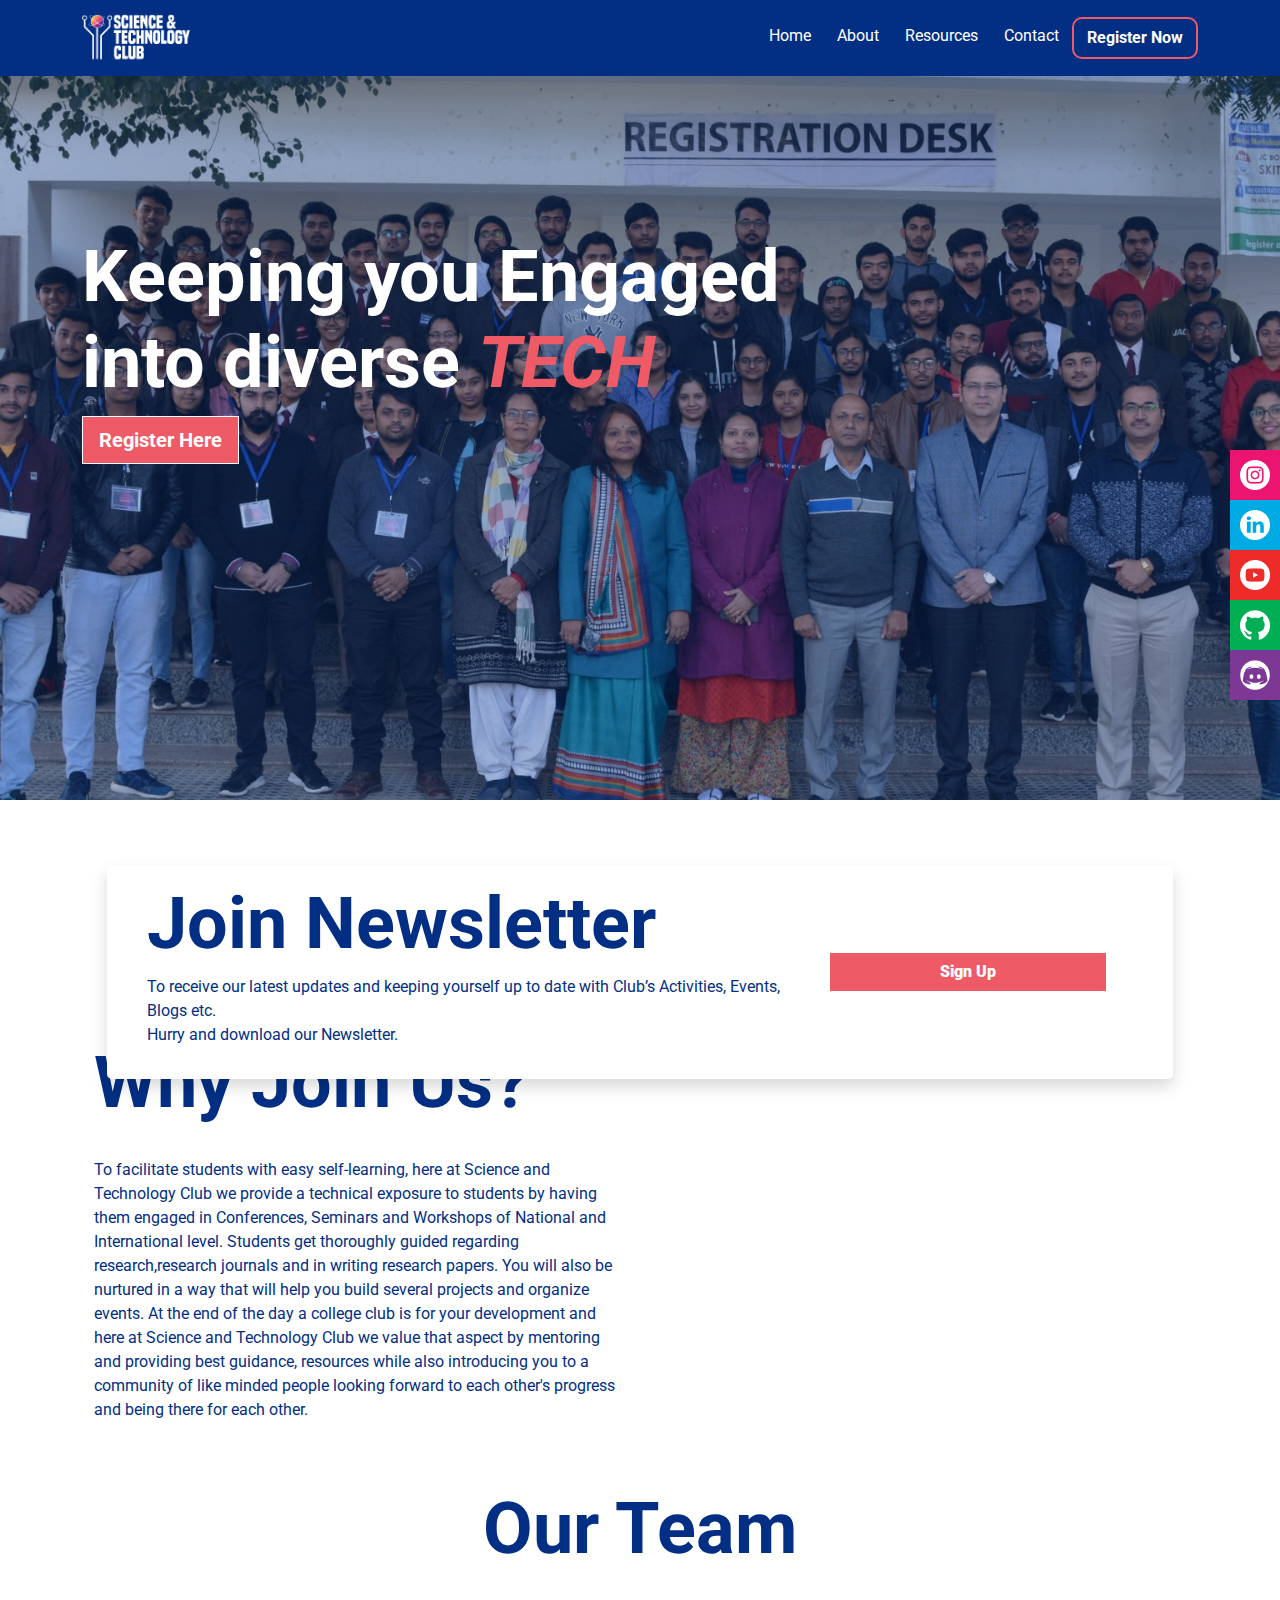
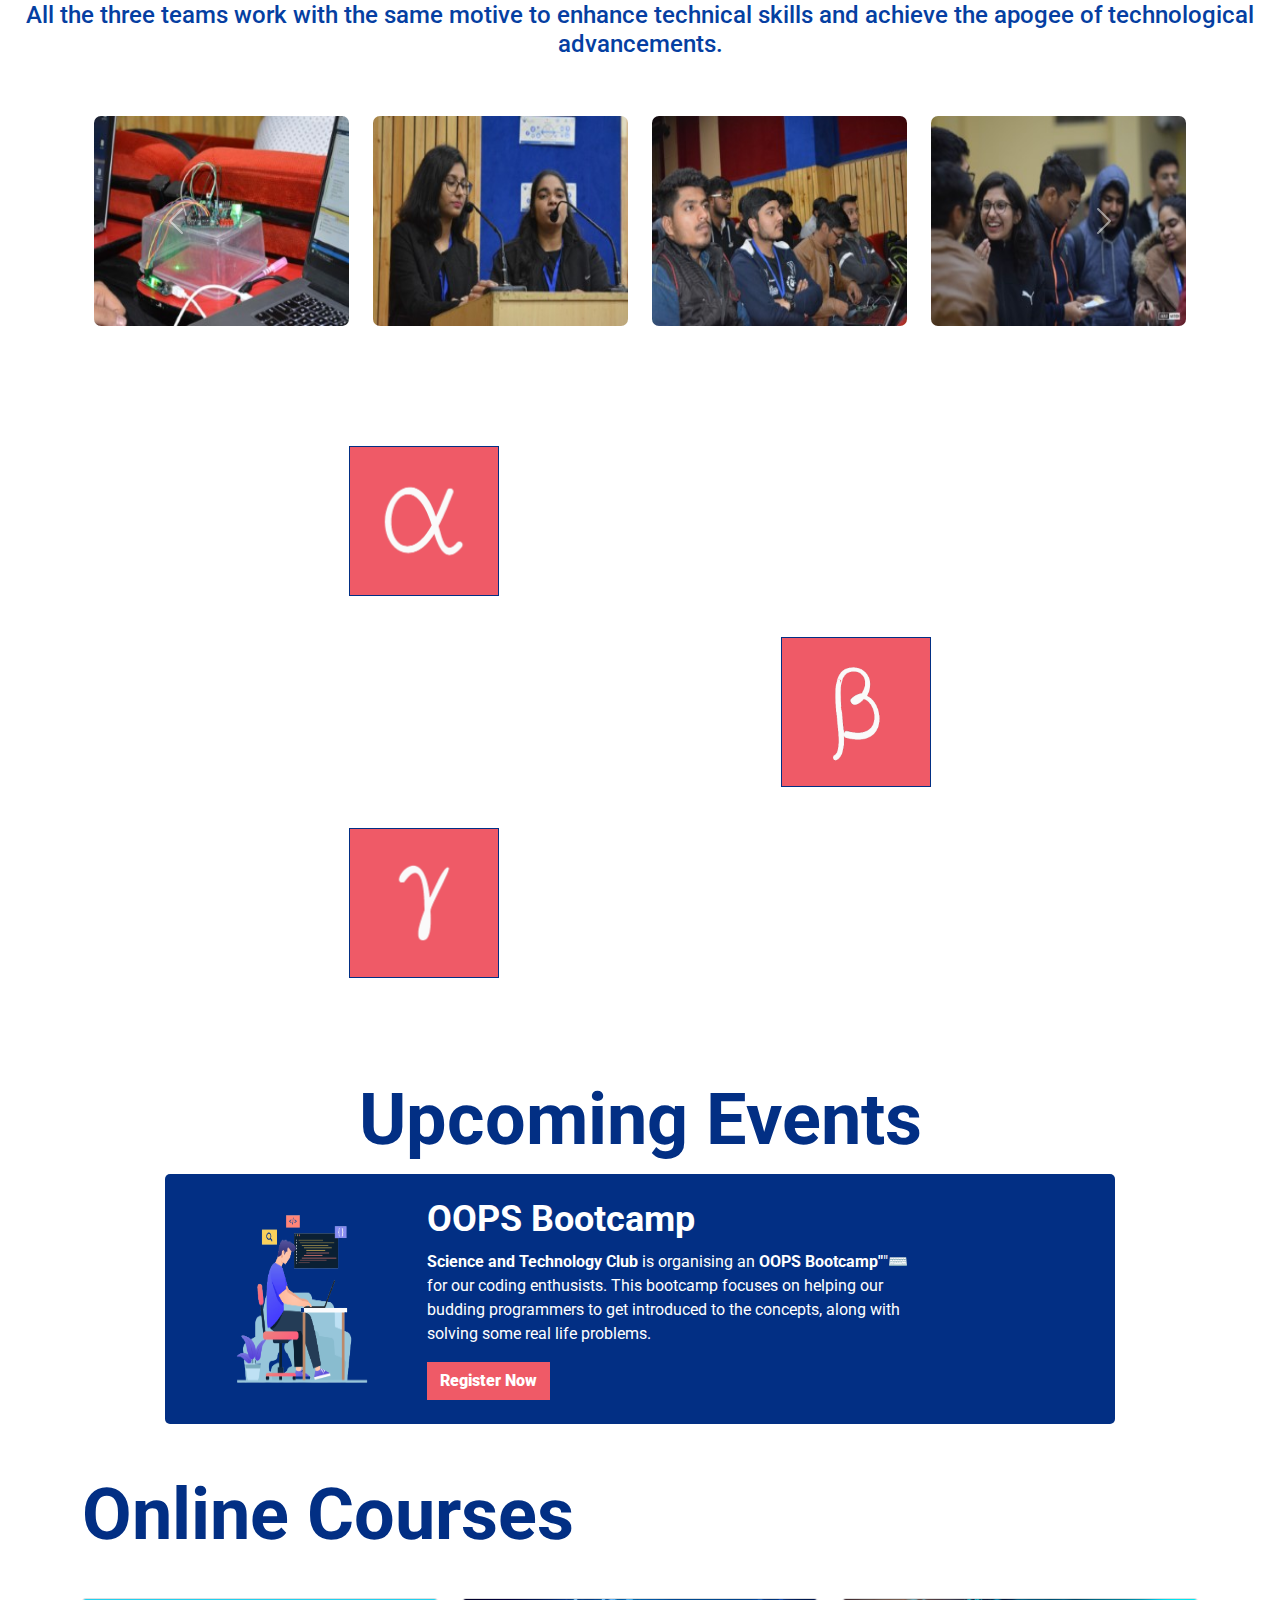
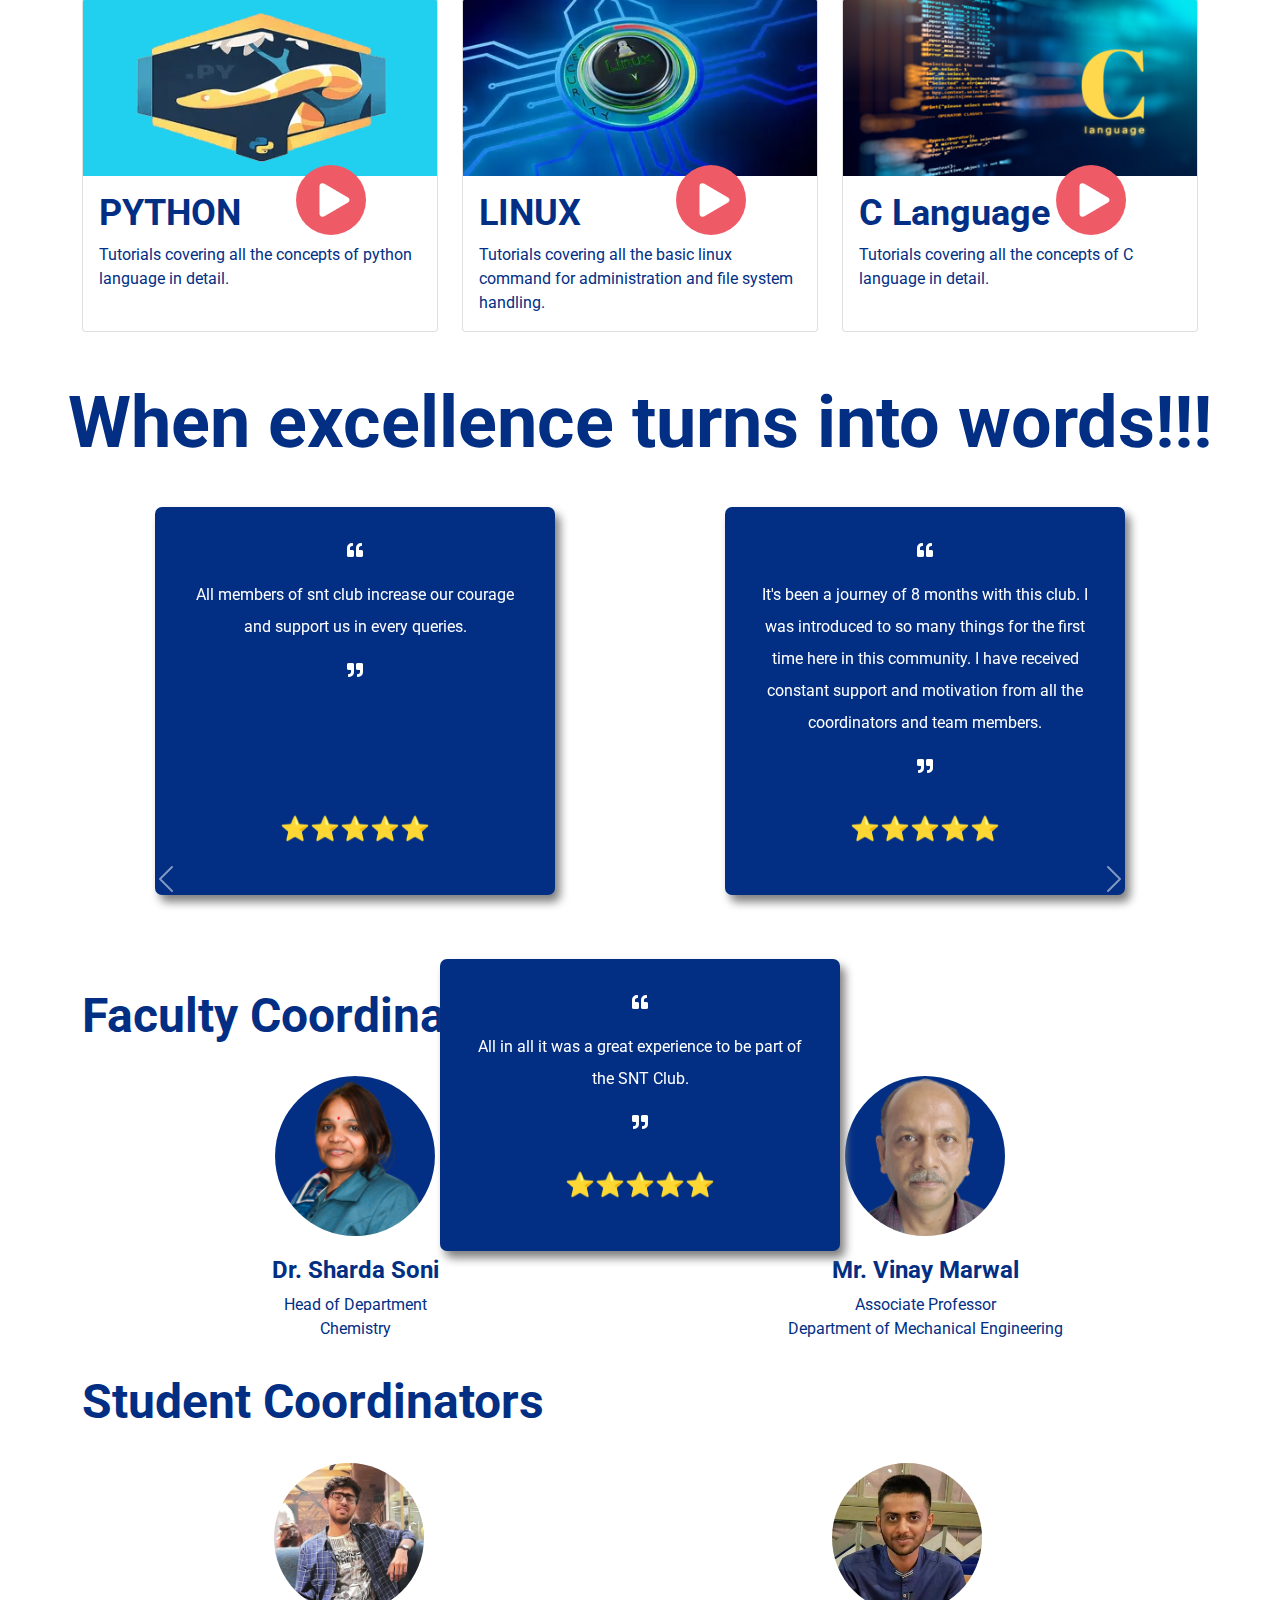
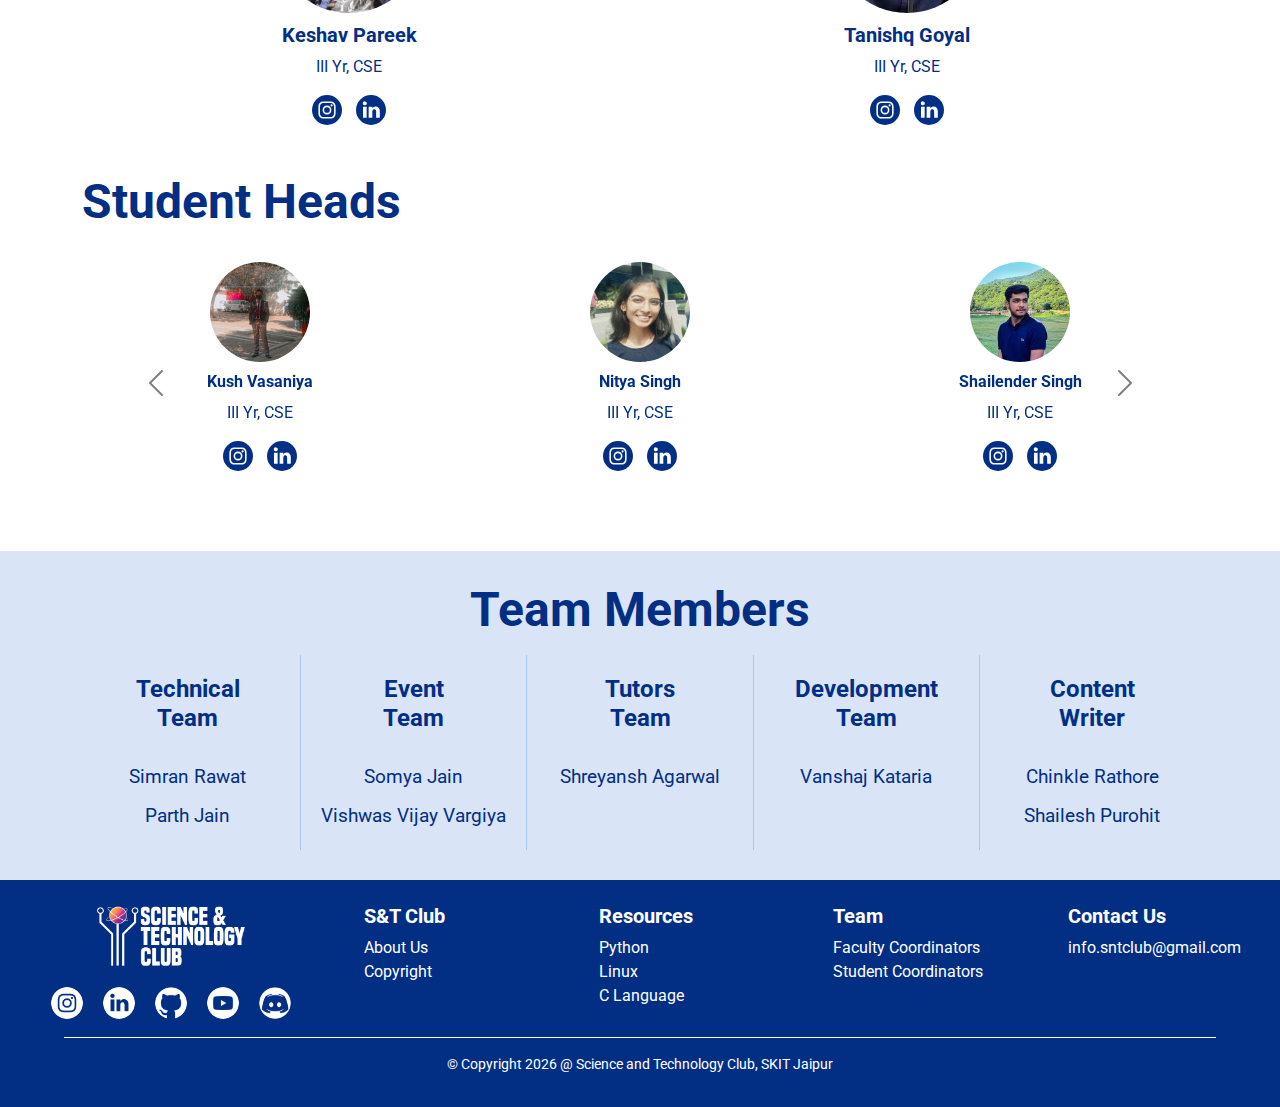
<file: index.html>
<!DOCTYPE html>
<html lang="en">

<head>
  <meta charset="UTF-8" />
  <meta http-equiv="X-UA-Compatible" content="IE=edge" />
  <meta name="viewport" content="width=device-width, initial-scale=1.0" />

  <!-- Meta tags -->
  <!-- Primary Meta Tags -->
  <meta name="title" content="Science And Technology Club">
  <meta name="description"
    content="To facilitate students with easy self-learning, here at Science and Technology Club we provide a technical exposure to students by having them engaged in Conferences, Seminars and Workshops of National and International level. Students get thoroughly guided regarding research,research journals and in writing research papers.">

  <!-- Open Graph / Facebook -->
  <meta property="og:type" content="website">
  <meta property="og:url" content="https://snt-club.github.io/">
  <meta property="og:title" content="Science And Technology Club">
  <meta property="og:description"
    content="To facilitate students with easy self-learning, here at Science and Technology Club we provide a technical exposure to students by having them engaged in Conferences, Seminars and Workshops of National and International level. Students get thoroughly guided regarding research,research journals and in writing research papers.">
  <meta property="og:image" content="img/webPrev.jpg">

  <!-- Twitter -->
  <meta property="twitter:card" content="summary_large_image">
  <meta property="twitter:url" content="https://snt-club.github.io/">
  <meta property="twitter:title" content="Science And Technology Club">
  <meta property="twitter:description"
    content="To facilitate students with easy self-learning, here at Science and Technology Club we provide a technical exposure to students by having them engaged in Conferences, Seminars and Workshops of National and International level. Students get thoroughly guided regarding research,research journals and in writing research papers.">
  <meta property="twitter:image" content="img/webPrev.jpg">
  <link rel="preconnect" href="https://fonts.gstatic.com" />
  <link href="https://fonts.googleapis.com/css2?family=Roboto:ital,wght@0,300;0,700;0,900;1,400&display=swap"
    rel="stylesheet" />
  <script src="https://cdnjs.cloudflare.com/ajax/libs/gsap/3.6.1/gsap.min.js"></script>
  <link rel="stylesheet" href="css/bootstrap.min.css" />
  <link rel="stylesheet" href="css/style.css" />
  <!-- <link rel="stylesheet" href="https://maxcdn.bootstrapcdn.com/bootstrap/4.0.0/css/bootstrap.min.css" integrity="sha384-Gn5384xqQ1aoWXA+058RXPxPg6fy4IWvTNh0E263XmFcJlSAwiGgFAW/dAiS6JXm" crossorigin="anonymous"> -->
  <link href="https://cdnjs.cloudflare.com/ajax/libs/font-awesome/5.10.0/css/all.min.css" rel="stylesheet">

  <link rel="icon" href="./img/snt-icon.png">
  <title>Science and Technology Club</title>
  <script src="https://code.jquery.com/jquery-3.2.1.slim.min.js"
    integrity="sha384-KJ3o2DKtIkvYIK3UENzmM7KCkRr/rE9/Qpg6aAZGJwFDMVNA/GpGFF93hXpG5KkN"
    crossorigin="anonymous"></script>
  <script src="https://cdnjs.cloudflare.com/ajax/libs/popper.js/1.12.9/umd/popper.min.js"
    integrity="sha384-ApNbgh9B+Y1QKtv3Rn7W3mgPxhU9K/ScQsAP7hUibX39j7fakFPskvXusvfa0b4Q"
    crossorigin="anonymous"></script>
  <script src="https://maxcdn.bootstrapcdn.com/bootstrap/4.0.0/js/bootstrap.min.js"
    integrity="sha384-JZR6Spejh4U02d8jOt6vLEHfe/JQGiRRSQQxSfFWpi1MquVdAyjUar5+76PVCmYl"
    crossorigin="anonymous"></script>
</head>

<body>
  <div id="home" class="hero-bg">

    <nav class="navbar navbar-expand-lg navbar-dark">

      <div class="container">
        <a class="navbar-brand" href="#"><img src="./img/logo.png" alt="" class=""></a>
        <button class="navbar-toggler" type="button" data-bs-toggle="collapse" data-bs-target="#navbarNav"
          aria-controls="navbarNav" aria-expanded="false" aria-label="Toggle navigation">
          <span class="navbar-toggler-icon"></span>
        </button>
        <div class="collapse navbar-collapse" id="navbarNav">
          <ul class="navbar-nav ms-auto ">
            <li class="nav-item">
              <a class="nav-link" href="#home">Home</a>
            </li>
            <li class="nav-item">
              <a class="nav-link" href="#join-us">About</a>
            </li>
            <li class="nav-item">
              <a class="nav-link" href="#events-live">Resources</a>
            </li>
            <li class="nav-item">
              <a class="nav-link" href="#contact-us">Contact</a>
            </li>
            <li class="nav-item" id="ogt">
              <a class="nav-link" href="#events-live" class="ongoing"><strong>Register Now</strong></a>
            </li>
          </ul>
        </div>
      </div>
    </nav>
    <div class="hero container  d-flex flex-column justify-content-center align-items-start">
      <h1>
        <!-- Keeping you Engaged<br />
        into diverse <em>TECH</em> -->
        <div id="check">
          Keeping you Engaged<br />
          into diverse
          <em id="typewriter"> </em>
        </div>
      </h1>
      <a href="/club-reg.html"><button class="btn btn-lg btn-red-outline form-button-hero">Register
          Here</button>
      </a>
      <!-- https://forms.gle/T7ZCF3Sd6T3vfm9i7 -->
    </div>
    <div class="row news-parent m-0">
      <div class="col-10 offset-1">
        <div class="news-letter  row align-items-center shadow">
          <div class="col-12 col-sm-8 p-3">
            <h1 class="ps-4">Join Newsletter</h1>
            <p class="web-newsletter ps-4">
              To receive our latest updates and keeping yourself up to date
              with Club’s Activities, Events, Blogs etc. <br>Hurry and download our Newsletter.
            </p>
            <p class="mobile-newsletter ps-4">
              To receive our latest updates<br>Hurry up and download our Newsletter.
            </p>
          </div>
          <div class="col-12 col-sm-4 mb-3 mb-sm-0">
            <a href="https://forms.gle/TQLc9vd8N4aBCPtM6" target="_blank"><button
                class="btn col-10 btn-red form-button">Sign Up</button></a>
          </div>
        </div>
      </div>
    </div>
  </div>

  <section id="join-us">
    <div class="container mt-5">
      <div class="why-us row mt-5 ">
        <h1>Why Join Us?</h1>
        <div class="des col-sm-6 mt-4 ">
          <p>
            To facilitate students with easy self-learning, here at Science and
            Technology Club we provide a technical exposure to students by
            having them engaged in Conferences, Seminars and Workshops of
            National and International level. Students get thoroughly guided
            regarding research,research journals and in writing research papers.
            You will also be nurtured in a way that will help you build several
            projects and organize events. At the end of the day a college club
            is for your development and here at Science and Technology Club we
            value that aspect by mentoring and providing best guidance,
            resources while also introducing you to a community of like minded
            people looking forward to each other's progress and being there for
            each other.
          </p>
        </div>
        <div class=" video-content col-sm-5 mx-auto">
          <iframe src="https://www.youtube.com/embed/GtLxHohHEJ4" width="100%" height="100%" frameborder="0"
            allowfullscreen="true"></iframe>
          <!-- <img src="./img/circleimg.svg" alt="" class="img img-fluid" /> -->
        </div>
      </div>
    </div>

  </section>

  <!----------------- OUR-TEAM----------- -->

  <section id="our-team">
    <div class="row mt-4 m-0">
      <div class="col d-flex justify-content-center">
        <h1>Our Team</h1>
      </div>
    </div>

    <div class="row m-0">
      <div class="col-d-flex justify-content-center">
        <h4 class="statement">All the three teams work with the same motive to enhance technical skills and achieve
          the
          apogee of
          technological advancements.</h4>
      </div>
    </div>

    <div class="web-carousel container">
      <div class="row blog">
        <div class="col-md-12">
          <div id="blog-carousel" class="carousel slide" data-ride="carousel">

            <div class="carousel-inner">

              <div class="carousel-item active" data-bs-interval="2000">
                <div class="row">
                  <div class="col-md-3 blog-img-div">
                    <img src="img/album/pic9.JPG" alt="Image">
                  </div>
                  <div class="col-md-3 blog-img-div">
                    <img src="img/album/pic17.JPG" alt="Image">
                  </div>
                  <div class="col-md-3 blog-img-div">
                    <img src="img/album/pic11.JPG" alt="Image">
                  </div>
                  <div class="col-md-3 blog-img-div">
                    <img src="img/album/pic18.JPG" alt="Image">
                  </div>
                </div>
              </div>

              <div class="carousel-item" data-bs-interval="2000">
                <div class="row">
                  <div class="col-md-3 blog-img-div">
                    <img src="img/album/pic19.JPG" alt="Image">
                  </div>
                  <div class="col-md-3 blog-img-div">
                    <img src="img/album/pic22.JPG" alt="Image">
                  </div>
                  <div class="col-md-3 blog-img-div">
                    <img src="img/album/pic15.JPG" alt="Image">
                  </div>
                  <div class="col-md-3 blog-img-div">
                    <img src="img/album/pic16.JPG" alt="Image">
                  </div>
                </div>
              </div>

              <div class="carousel-item" data-bs-interval="2000">
                <div class="row">
                  <div class="col-md-3 blog-img-div">
                    <img src="img/album/pic13.JPG" alt="Image">
                  </div>
                  <div class="col-md-3 blog-img-div">
                    <img src="img/album/pic21.JPG" alt="Image">
                  </div>
                  <div class="col-md-3 blog-img-div">
                    <img src="img/album/pic14.JPG" alt="Image">
                  </div>
                  <div class="col-md-3 blog-img-div">
                    <img src="img/album/pic23.JPG" alt="Image">
                  </div>
                </div>
              </div>

              <div class="carousel-item" data-bs-interval="2000">
                <div class="row">
                  <div class="col-md-3 blog-img-div">
                    <img src="img/album/pic10.JPG" alt="Image">
                  </div>
                  <div class="col-md-3 blog-img-div">
                    <img src="img/album/pic12.JPG" alt="Image">
                  </div>
                  <div class="col-md-3 blog-img-div">
                    <img src="img/album/pic24.JPG" alt="Image">
                  </div>
                  <div class="col-md-3 blog-img-div">
                    <img src="img/album/pic1.JPG" alt="Image">
                  </div>
                </div>
              </div>

              <button class="carousel-control-prev" type="button" data-bs-target="#blog-carousel">
                <span class="carousel-control-prev-icon" aria-hidden="true"></span>
              </button>
              <button class="carousel-control-next" type="button" data-bs-target="#blog-carousel" data-bs-slide="next">
                <span class="carousel-control-next-icon" aria-hidden="true"></span>
              </button>
            </div>
          </div>
        </div>
      </div>
    </div>

    <div class="mobile-carousel container">
      <div class="row blog">
        <div class="col-md-12">
          <div id="blog-carouselmobile" class="carousel slide" data-ride="carousel" data-interval=2000>

            <div class="carousel-inner">

              <div class="carousel-item active" data-bs-interval="2000">
                <div class="blog-img-div"><img src="img/album/pic9.JPG" alt="Image"></div>
              </div>

              <div class="carousel-item" data-bs-interval="2000">
                <div class="blog-img-div"><img src="img/album/pic17.JPG" alt="Image"></div>
              </div>

              <div class="carousel-item" data-bs-interval="2000">
                <div class="blog-img-div"><img src="img/album/pic22.JPG" alt="Image"></div>
              </div>

              <div class="carousel-item" data-bs-interval="2000">
                <div class="blog-img-div"><img src="img/album/pic13.JPG" alt="Image"></div>
              </div>

              <div class="carousel-item" data-bs-interval="2000">
                <div class="blog-img-div"><img src="img/album/pic21.JPG" alt="Image"></div>
              </div>

              <div class="carousel-item" data-bs-interval="2000">
                <div class="blog-img-div"><img src="img/album/pic16.JPG" alt=""></div>
              </div>

              <div class="carousel-item" data-bs-interval="2000">
                <div class="blog-img-div"><img src="img/album/pic19.JPG" alt="Image"></div>
              </div>

              <div class="carousel-item" data-bs-interval="2000">
                <div class="blog-img-div"><img src="img/album/pic18.JPG" alt="Image"></div>
              </div>

              <!-- <div class="carousel-item" data-bs-interval="2000">
                <div class="blog-img-div"> <img src="img/album/pic15.JPG" alt="Image"></div>
              </div>

              <div class="carousel-item" data-bs-interval="2000">
                <div class="blog-img-div"> <img src="img/album/pic18.jpg" alt="Image"></div>
              </div>

              <div class="carousel-item" data-bs-interval="2000">
                <div class="blog-img-div"><img src="img/album/pic11.JPG" alt=""></div>
              </div> -->
              <button class="carousel-control-prev" type="button" data-bs-target="#blog-carouselmobile">
                <span class="carousel-control-prev-icon" aria-hidden="true"></span>
              </button>
              <button class="carousel-control-next" type="button" data-bs-target="#blog-carouselmobile"
                data-bs-slide="next">
                <span class="carousel-control-next-icon" aria-hidden="true"></span>
              </button>
            </div>
          </div>
        </div>
      </div>
    </div>

    <div class="pimg2 team-parts">
      <div class="row">
        <div class="col-md-6 a-icon">
          <img src="img/alpha.png" alt="alpha">
        </div>
        <div class="col-md-6 a-des">
          <strong>Alpha comprises of 1st year students</strong>
          <p>Enthusiasts will experience a basic level in Alpha team</p>
        </div>
      </div>
      <div class="web-view row">
        <div class="col-md-6 b-des">
          <strong>Beta comprises of 2nd year students</strong>
          <p>Enthusiasts will experience an intermediate level in Beta team</p>
        </div>
        <div class="col-md-6 b-icon">
          <img src="img/beta.png" alt="beta">
        </div>
      </div>
      <div class="mobile-view row">
        <div class="col-md-6 b-icon">
          <img src="img/beta.png" alt="beta">
        </div>
        <div class="col-md-6 b-des">
          <strong>Beta comprises of 2nd year students</strong>
          <p>Enthusiasts will experience an intermediate level in Beta team</p>
        </div>
      </div>
      <div class="row">
        <div class=" col-md-6 c-icon">
          <img src="img/gamma.png" alt="gamma">
        </div>
        <div class="col-md-6 c-des">
          <strong>Gamma comprises of 3rd and 4th year students</strong>
          <p>Enthusiasts will experience a expertise level in Gamma team</p>
        </div>
      </div>
    </div>
  </section>

  <!-------------EVENTS-LIVE---------- -->

  <section id="events-live">
    <div class="container mt-5">
      <div class="row mt-5">
        <div class="col d-flex">
          <h1 class="live-events">Upcoming Events</h1>
        </div>
      </div>
      <!-------------------->
      <div class="row ">
        <div id="dsa" class="col-10 m-auto ">
          <div class="curr-event row p-2 p-sm-4 ">
            <div class="col-12 col-sm-3  ">

              <img src="img/Cillustration.png" alt="" class="img img-fluid px-4" />
            </div>
            <div class="col-12 col-sm-7 ">
              <h2>OOPS Bootcamp</h2>
              <p>
                <b>Science and Technology Club</b> is organising an <b>OOPS Bootcamp"</b>"⌨️ for our coding
                enthusists. This bootcamp focuses on helping our budding programmers to get introduced to the concepts,
                along with solving some real life problems.
              </p>
              <div class="btn-row">
                <!-- <button class="btn btn-red mr-2 form-button">Know more</button> -->
                <!-- <a href="./growWithS&T.html" target="_blank"><button -->
                <a href="event.html" target="_blank"><button class="btn btn-red form-button">Register Now</button></a>

              </div>
            </div>
          </div>
        </div>
      </div>
      <!-- <div class="row mt-3">
        <div id="dsa" class="col-10 m-auto ">
          <div class="curr-event row p-2 p-sm-4 ">
            <div class="col-12 col-sm-3  ">
              <img src="img/Cillustration.png" alt="" class="img img-fluid px-4" />
            </div>
            <div class="col-12 col-sm-7 ">
              <h2>C Bootcamp</h2>
              <p>
                Science and Technology Club hereby brings to you, an informative bootcamp that will help you grab a grip
                on the basics to advanced level C Programming language.

              </p>
              <div class="btn-row"> -->
      <!-- <button class="btn btn-red mr-2 form-button">Know more</button> -->
      <!-- <a href="cbootcamp.html" target="_blank"><button class="btn btn-red form-button">Register</button></a>

              </div>
            </div>
          </div>
        </div>
      </div> -->
      <!-- <div class="row mt-3">
        <div id="dsa" class="col-10 m-auto ">
          <div class="curr-event row p-2 p-sm-4 ">
            <div class="col-12 col-sm-3  ">
              <img src="img/dsa-img.png" alt="" class="img img-fluid" />
            </div>
            <div class="col-12 col-sm-7 ">
              <h2>Data Structures and Algorithm Course</h2>
              <p>
                Help students to get familiar with all the concepts of DSA.
                <br>
                Register Now🤩
              </p>
              <div class="btn-row"> -->
      <!-- <button class="btn btn-red mr-2 form-button">Know more</button> -->
      <!-- <a href="https://forms.gle/y6kDNN73XrAdeCvz7" target="_blank"><button
                    class="btn btn-red form-button">Register</button></a> -->
      <!-- </div>
            </div>
          </div>
        </div>
      </div> -->




      <!-- <div class="row mt-5 pt-3">
      <div id="java" class="col-10 col-md-4 mt-3 mx-auto">
        <div class="card event-card">
          <img src="./img/java.png" alt="" class="card-img-top" />
          <div class="card-body">
            <div class="card-title">
              <h2>TECHNICAL TUTORIAL ON JAVA
              </h2>
            </div>
            <div class="row">
              <div class="card-text col-12 col-sm-8 mb-2">Help students to get familiar with all the concepts of
                programming language JAVA.</div>
              <div class="col-12 col-sm-4 my-auto"><a
                  href="https://www.youtube.com/channel/UCs7cNBZzRubgSe-zZJWif8A/featured"><img
                    src="./img/course-arrow.svg" alt="" class="img-fluid"></a></div>
            </div>
          </div>
        </div>
      </div>
      <div id="webD" class="col-10 col-md-4 mt-3 mx-auto">
        <div class="card event-card">
          <img src="./img/webdev.png" alt="" class="card-img-top" />
          <div class="card-body">
            <div class="card-title">
              <h2>WEB DEV</h2>
            </div>
            <div class="row">
              <div class="card-text col-12 col-sm-8 mb-2">Web dev workshop covering technologies such as
                HTML,CSS,Javascript,Bootstrap</div>
              <div class="col-12 col-sm-4 my-auto"><a
                  href="https://www.youtube.com/channel/UCs7cNBZzRubgSe-zZJWif8A/featured"><img
                    src="./img/course-arrow.svg" alt="" class="img-fluid"></a></div>
            </div>
          </div>
        </div> -->
      <!-- </div> <div class="col-10 col-md-4 mt-3 mx-auto">
          <div class="card event-card">
            <img
              src="https://via.placeholder.com/200x100"
              alt=""
              class="card-img-top"
            />
            <div class="card-body">
              <div class="card-title"><h2>Title</h2></div>
              <div class="row">
              <div class="card-text col-12 col-sm-8 mb-2">Lorem ipsum dolor sit amet consectetur adipisicing elit. Necessitatibus atque consequatur cupiditate numquam quisquam, totam porro quidem itaque ad distinctio, perferendis pariatur repellendus quaerat, eum neque esse. Ut, dolorum dolor.</div>
               <div class="col-12 col-sm-4 my-auto"><img src="./img/course-arrow.svg" alt="" class="img-fluid"></div>
            </div>
            </div>
          </div>
        </div>  -->
    </div>
    </div>
  </section>

  <!-- ------------ONLINE COURSES------------ -->

  <section id="online-course">
    <div class="container-fluid course-bg">
      <div class="container">
        <div class="row mt-5">
          <h1>Online Courses</h1>
        </div>
        <div class="row course pt-3">
          <div class="col-10 col-md-4 mt-3 mx-auto">
            <div id="python" class="card course-card">
              <img src="./img/python.webp" alt="" class="card-img-top" />
              <a href="https://www.youtube.com/watch?v=3qUtoMz8snk&list=PL5ypxwCMSutByMEIf2DYLnW2JZKBTUZQP"
                target="_blank"><img src="./img/course-arrow.svg" alt="" class="course-arrow"> </a>
              <div class="card-body">
                <div class="card-title">
                  <h2>PYTHON</h2>
                </div>
                <div class="card-text">Tutorials covering all the concepts of python language in detail.</div>
              </div>
            </div>
          </div>
          <div class="col-10 col-md-4 mt-3 mx-auto">
            <div id="linux" class="card course-card">
              <img src="./img/linux.webp" alt="" class="card-img-top" />
              <a href="https://www.youtube.com/watch?v=3qUtoMz8snk&list=PL5ypxwCMSutByMEIf2DYLnW2JZKBTUZQP"
                target="_blank"> <img src="./img/course-arrow.svg" alt="" class="course-arrow"></a>
              <div class="card-body">
                <div class="card-title">
                  <h2>LINUX</h2>
                </div>
                <div class="card-text">Tutorials covering all the basic linux command for administration and file
                  system
                  handling.</div>
              </div>
            </div>
          </div>
          <div class="col-10 col-md-4 mt-3 mx-auto">
            <div id="amazon" class="card course-card">
              <img src="./img/c.png" alt="" class="card-img-top" />
              <a href="https://www.youtube.com/watch?v=8Y9QaGx3-qI&list=PL5ypxwCMSutAzvXwGb8VD8CfqEQhL0lud"
                target="_blank"> <img src="./img/course-arrow.svg" alt="" class="course-arrow"></a>
              <div class="card-body">
                <div class="card-title">
                  <h2>C Language</h2>
                </div>
                <div class="card-text">Tutorials covering all the concepts of C language in detail.
                </div>
              </div>
            </div>
          </div>
        </div>
      </div>
    </div>
  </section>


  <!-- --------------------Testimonials--------------------- -->

  <div class="testimonial-heading d-flex justify-content-center mt-5">
    <h1>When excellence turns into words!!!</h1>
  </div>

  <div class="testimonials-web container">
    <div class="row">
      <div class="col-md-12">
        <div id="testimonial-carousel" class="carousel slide">

          <div class="carousel-inner">

            <div class="carousel-item active">
              <div class="row">
                <div class="col-md-4 test">
                  <div class="test-div">
                    <div>
                      <p class="left-quote"><i class="fas fa-quote-left"></i></p>
                      <p class="test-des">All members of snt club increase our courage and support us in every queries.
                      </p>
                      <p class="right-quote"><i class="fas fa-quote-right"></i></p>
                    </div>
                    <p class="test-rating">⭐⭐⭐⭐⭐</p>
                  </div>
                </div>
                <div class="col-md-4 test">
                  <div class="test-div">
                    <div>
                      <p class="left-quote"><i class="fas fa-quote-left"></i></p>
                      <p class="test-des">It's been a journey of 8 months with this club. I was introduced to so many
                        things for the first time here in this community. I have received constant support and
                        motivation from all the coordinators and team members.</p>
                      <p class="right-quote"><i class="fas fa-quote-right"></i></p>
                    </div>
                    <p class="test-rating">⭐⭐⭐⭐⭐</p>
                  </div>
                </div>
                <div class="col-md-4 test">
                  <div class="test-div">
                    <div>
                      <p class="left-quote"><i class="fas fa-quote-left"></i></p>
                      <p class="test-des">All in all it was a great experience to be part of the SNT Club.</p>
                      <p class="right-quote"><i class="fas fa-quote-right"></i></p>
                    </div>
                    <p class="test-rating">⭐⭐⭐⭐⭐</p>
                  </div>
                </div>

              </div>
            </div>
            <div class="carousel-item ">
              <div class="row">
                <div class="col-md-4 test">
                  <div class="test-div">
                    <div>
                      <p class="left-quote"><i class="fas fa-quote-left"></i></p>
                      <p class="test-des">It was a wonderful experience with all the Coordinators and
                        Members of S&T Club.
                        We got to know and learn many new Technologies and because of the proper
                        guidance and overall support of coordinators this Club is Growing.</p>
                      <p class="right-quote"><i class="fas fa-quote-right"></i></p>
                    </div>
                    <p class="test-rating">⭐⭐⭐⭐⭐</p>
                  </div>
                </div>

                <div class="col-md-4 test">
                  <div class="test-div">
                    <div>
                      <p class="left-quote"><i class="fas fa-quote-left"></i></p>
                      <p class="test-des">The sessions and bootcamps conducted by Snt club is very informative and
                        helped
                        me to develop my skills. I would like to thank all the working team for such amazing bootcamps.
                      </p>
                      <p class="right-quote"><i class="fas fa-quote-right"></i></p>
                    </div>
                    <p class="test-rating">⭐⭐⭐⭐⭐</p>
                  </div>
                </div>
                <div class="col-md-4 test">
                  <div class="test-div">
                    <div>
                      <p class="left-quote"><i class="fas fa-quote-left"></i></p>
                      <p class="test-des">My experience till now in the club was awesome. Hope we would be doing such
                        wonderful sessions in coming days.</p>
                      <p class="right-quote"><i class="fas fa-quote-right"></i></p>
                    </div>
                    <p class="test-rating">⭐⭐⭐⭐⭐</p>
                  </div>
                </div>

              </div>
            </div>
            <div class="carousel-item ">
              <div class="row">
                <div class="col-md-4 test">
                  <div class="test-div">
                    <div>
                      <p class="left-quote"><i class="fas fa-quote-left"></i></p>
                      <p class="test-des">All the classes taken were very nice..... And every event is very well
                        managed
                        and amazing.
                        Thank you SnT club</p>
                      <p class="right-quote"><i class="fas fa-quote-right"></i></p>
                    </div>
                    <p class="test-rating">⭐⭐⭐⭐⭐</p>
                  </div>
                </div>
                <div class="col-md-4 test">
                  <div class="test-div">
                    <div>
                      <p class="left-quote"><i class="fas fa-quote-left"></i></p>
                      <p class="test-des">All sessions were good and eager to earn more knowledge from the club.
                      </p>
                      <p class="right-quote"><i class="fas fa-quote-right"></i></p>
                    </div>
                    <p class="test-rating">⭐⭐⭐⭐⭐</p>
                  </div>
                </div>
                <div class="col-md-4 test">
                  <div class="test-div">
                    <div>
                      <p class="left-quote"><i class="fas fa-quote-left"></i></p>
                      <p class="test-des">Thank you for taking extra effort to make sure the entire club was on the same
                        page. It would
                        have been easy for important details to slip through the cracks, but thanks to you, that didn’t
                        happen.</p>
                      <p class="right-quote"><i class="fas fa-quote-right"></i></p>
                    </div>
                    <p class="test-rating">⭐⭐⭐⭐⭐</p>
                  </div>
                </div>

              </div>
            </div>

            <button class="carousel-control-prev" type="button" data-bs-target="#testimonial-carousel"
              data-bs-slide="prev">
              <span class="carousel-control-prev-icon" aria-hidden="true"></span>
            </button>
            <button class="carousel-control-next" type="button" data-bs-target="#testimonial-carousel"
              data-bs-slide="next">
              <span class="carousel-control-next-icon" aria-hidden="true"></span>
            </button>
          </div>
        </div>
      </div>
    </div>
  </div>

  <div class="testimonials-mobile container">
    <div class="row">
      <div class="col-md-12">
        <div id="testimonial-mobile-carousel" class="carousel slide">

          <div class="carousel-inner">

            <div class="carousel-item active">
              <div class="test-mobile-div">
                <div>
                  <p><i class="fas fa-quote-left"></i></p>
                  <p>The sessions and bootcamps conducted by S&t club are very informative and
                    helpful. I would like to thank all the working team for such amazing
                    bootcamps.
                  </p>
                  <p><i class="fas fa-quote-right"></i></p>
                </div>
                <p class="rating">⭐⭐⭐⭐⭐</p>
              </div>
            </div>
            <div class="carousel-item">
              <div class="test-mobile-div">
                <div>
                  <p><i class="fas fa-quote-left"></i></p>
                  <p>All members of snt club increase our courage and support us in every queries.
                  </p>
                  <p><i class="fas fa-quote-right"></i></p>
                </div>
                <p class="rating">⭐⭐⭐⭐⭐</p>
              </div>
            </div>
            <div class="carousel-item">
              <div class="test-mobile-div">
                <div>
                  <p><i class="fas fa-quote-left"></i></p>
                  <p>Thank you for taking extra effort to make sure the entire club was on the same
                    page. It would have been easy for important details to slip through the cracks, but thanks to you,
                    that didn’t
                    happen.
                  </p>
                  <p><i class="fas fa-quote-right"></i></p>
                </div>
                <p class="rating">⭐⭐⭐⭐⭐</p>
              </div>
            </div>
            <div class="carousel-item">
              <div class="test-mobile-div">
                <div>
                  <p><i class="fas fa-quote-left"></i></p>
                  <p>All the classes taken were very nice..... And every event is very well
                    managed
                    and amazing.
                    Thank you SnT club"
                  </p>
                  <p><i class="fas fa-quote-right"></i></p>
                </div>
                <p class="rating">⭐⭐⭐⭐⭐</p>
              </div>
            </div>
            <div class="carousel-item">
              <div class="test-mobile-div">
                <div>
                  <p><i class="fas fa-quote-left"></i></p>
                  <p>It was a wonderful experience for the whole year with all the Coordinators and
                    Members of S&T Club. We got to know and learn about many new Technologies.
                  </p>
                  <p><i class="fas fa-quote-right"></i></p>
                </div>
                <p class="rating">⭐⭐⭐⭐⭐</p>
              </div>
            </div>
            <div class="carousel-item">
              <div class="test-mobile-div">
                <div>
                  <p><i class="fas fa-quote-left"></i></p>
                  <p>My experience till now in the club was awesome. Hope we would be doing such
                    wonderful sessions in coming days.
                  </p>
                  <p><i class="fas fa-quote-right"></i></p>
                </div>
                <p class="rating">⭐⭐⭐⭐⭐</p>
              </div>
            </div>
            <div class="carousel-item">
              <div class="test-mobile-div">
                <div>
                  <p><i class="fas fa-quote-left"></i></p>
                  <p>All in all it was a great experience to be part of the SNT Club.
                  </p>
                  <p><i class="fas fa-quote-right"></i></p>
                </div>
                <p class="rating">⭐⭐⭐⭐⭐</p>
              </div>
            </div>
            <button class="carousel-control-prev" type="button" data-bs-target="#testimonial-mobile-carousel"
              data-bs-slide="prev">
              <span class="carousel-control-prev-icon" aria-hidden="true"></span>
            </button>
            <button class="carousel-control-next" type="button" data-bs-target="#testimonial-mobile-carousel"
              data-bs-slide="next">
              <span class="carousel-control-next-icon" aria-hidden="true"></span>
            </button>
          </div>
        </div>
      </div>
    </div>
  </div>

  <!---------------Coordinators------------- -->

  <section>
    <div class="container alig details">

      <div id="faculty-coordinator" class="row mt-3">
        <h1 class="coordinator">Faculty Coordinators</h1>
      </div>
      <div class="row">
        <div class="col-lg-4 mx-auto text-center faculty">
          <img class="bd-placeholder-img rounded-circle mx-auto" src="img/image/sharda.png" heigth="160px"
            width="160px">
          <h4>Dr. Sharda Soni</h4>
          <p>Head of Department <br> Chemistry</p>
        </div><!-- /.col-lg-4 -->

        <div class="col-lg-4 mx-auto text-center faculty">
          <img class="bd-placeholder-img rounded-circle mx-auto" src="img/image/vinay.png" heigth="160px" width="160px">
          <h4>Mr. Vinay Marwal</h4>
          <p>Associate Professor <br>
            Department of Mechanical Engineering
          </p>
        </div><!-- /.col-lg-4 -->

      </div>

      <div id="student-coordinator" class="row">
        <h1 class="coordinator">Student Coordinators</h1>
        <!-- /.col-lg-3 -->
        <div class="row">
          <div class="col-lg-2 mx-auto text-center">
            <div class="img-container">
              <img class="bd-placeholder-img rounded-circle mx-auto" src="img/image/keshav.png" heigth="150px"
                width="150px">
            </div>
            <div class="info-container">
              <h5>Keshav Pareek</h5>
              <p>III Yr, CSE</p>
              <a href="https://www.instagram.com/its_keshav.java/" target="_blank"><img src="./img/social_logo/in.svg"
                  alt="instagram"></a>
              <a href="https://www.linkedin.com/in/keshav-pareek-34a0841b5/" target="_blank"><img
                  src="./img/social_logo/li.svg" alt="linkedin"></a>
            </div>
          </div>
          <div class="col-lg-2 mx-auto text-center">
            <div class="img-container">
              <img class="bd-placeholder-img rounded-circle mx-auto" src="img/image/tanishq.png" heigth="150px"
                width="150px">
            </div>
            <div class="info-container">
              <h5>Tanishq Goyal</h5>
              <p>III Yr, CSE</p>
              <a href="https://www.instagram.com/_.tanishqgoyal._/" target="_blank"><img src="./img/social_logo/in.svg"
                  alt="instagram"></a>
              <a href="https://www.linkedin.com/in/tanishqgoyal001/" target="_blank"><img src="./img/social_logo/li.svg"
                  alt="linkedin"></a>
            </div>
          </div>
        </div>

        <h1 class="coordinator">Student Heads</h1>
        <div class="st-web">
          <div class="row">
            <div id="carouselExampleControls" class="carousel carousel-dark slide" data-bs-ride="carousel">
              <div class="carousel-inner">
                <div class="carousel-item active">
                  <div class="row">
                    <div class="col-md-2 mx-auto text-center">
                      <div class="img-container">
                        <img class="bd-placeholder-img rounded-circle mx-auto" src="img/image/kush.png" heigth="100px"
                          width="100px">
                        <div class="overlay">
                          <div class="text">Tutor<br>Head</div>
                        </div>
                      </div>
                      <div class="info-container">
                        <h6>Kush Vasaniya</h6>
                        <p>III Yr, CSE</p>
                        <a href="https://www.instagram.com/kush_vasaniya/" target="_blank"><img
                            src="./img/social_logo/in.svg" alt="instagram"></a>
                        <a href="https://www.linkedin.com/in/kush-vasaniya-667450210/" target="_blank"><img
                            src="./img/social_logo/li.svg" alt="linkedin"></a>
                      </div>
                    </div>
                    <div class="col-md-2 mx-auto text-center">
                      <div class="img-container">
                        <img class="bd-placeholder-img rounded-circle mx-auto" src="img/image/nitya.png" heigth="100px"
                          width="100px">
                        <div class="overlay">
                          <div class="text">Development<br>Head</div>
                        </div>
                      </div>
                      <div class="info-container">
                        <h6>Nitya Singh</h6>
                        <p>III Yr, CSE</p>
                        <a href="https://www.instagram.com/nitya_.ns/" target="_blank"><img
                            src="./img/social_logo/in.svg" alt="instagram"></a>
                        <a href="https://www.linkedin.com/in/-nitya-singh-/" target="_blank"><img
                            src="./img/social_logo/li.svg" alt="linkedin"></a>
                      </div>
                    </div>
                    <div class="col-md-2 mx-auto text-center">
                      <div class="img-container">
                        <img class="bd-placeholder-img rounded-circle mx-auto" src="img/image/shailendra.png"
                          heigth="100px" width="100px">
                        <div class="overlay">
                          <div class="text">Community<br>Head</div>
                        </div>
                      </div>
                      <div class="info-container">
                        <h6>Shailender Singh</h6>
                        <p>III Yr, CSE</p>
                        <a href="https://www.instagram.com/singhshailendra1701/" target="_blank"><img
                            src="./img/social_logo/in.svg" alt="instagram"></a>
                        <a href="https://www.linkedin.com/in/shailendrasingh17/" target="_blank"><img
                            src="./img/social_logo/li.svg" alt="linkedin"></a>
                      </div>
                    </div>
                  </div>
                </div>
                <div class="carousel-item">
                  <div class="row">
                    <div class="col-md-2 mx-auto text-center">
                      <div class="img-container">
                        <img class="bd-placeholder-img rounded-circle mx-auto" src="img/image/bhomesh.png"
                          heigth="100px" width="100px">
                        <div class="overlay">
                          <div class="text">Technical<br>Head</div>
                        </div>
                      </div>
                      <div class="info-container">
                        <h6>Bhomesh Razdan</h6>
                        <p>III Yr, CSE</p>
                        <a href="https://www.instagram.com/bhomesh_razdan/" target="_blank"><img
                            src="./img/social_logo/in.svg" alt="instagram"></a>
                        <a href="https://www.linkedin.com/in/bhomesh-razdan-9ab520201/" target="_blank"><img
                            src="./img/social_logo/li.svg" alt="linkedin"></a>
                      </div>
                    </div>
                    <div class="col-md-2 mx-auto text-center">
                      <div class="img-container">
                        <img class="bd-placeholder-img rounded-circle mx-auto" src="img/image/tanya.png" heigth="100px"
                          width="100px">
                        <div class="overlay">
                          <div class="text">Design<br>Head</div>
                        </div>
                      </div>
                      <div class="info-container">
                        <h6>Tanya Verma</h6>
                        <p>III Yr, CSE</p>
                        <a href="https://www.instagram.com/_tanyaverma02_/" target="_blank"><img
                            src="./img/social_logo/in.svg" alt="instagram"></a>
                        <a href="https://www.linkedin.com/in/tanya-verma-49123a20a/" target="_blank"><img
                            src="./img/social_logo/li.svg" alt="linkedin"></a>
                      </div>
                    </div>
                    <div class="col-md-2 mx-auto text-center">
                      <div class="img-container">
                        <img class="bd-placeholder-img rounded-circle mx-auto" src="img/image/purvi.png" heigth="100px"
                          width="100px">
                        <div class="overlay">
                          <div class="text">Event<br>Head</div>
                        </div>
                      </div>
                      <div class="info-container">
                        <h6>Purvi Harpalani</h6>
                        <p>III Yr, CSE</p>
                        <a href="https://www.instagram.com/purvi_harpalani/" target="_blank"><img
                            src="./img/social_logo/in.svg" alt="instagram"></a>
                        <a href="https://www.linkedin.com/in/purvi-harpalani/" target="_blank"><img
                            src="./img/social_logo/li.svg" alt="linkedin"></a>
                      </div>
                    </div>
                  </div>
                </div>
                <div class="carousel-item">
                  <div class="row">
                    <div class="col-md-2 mx-auto text-center">
                      <div class="img-container">
                        <img class="bd-placeholder-img rounded-circle mx-auto" src="img/image/anshul.png" heigth="100px"
                          width="100px">
                        <div class="overlay">
                          <div class="text">Content<br>Head</div>
                        </div>
                      </div>
                      <div class="info-container">
                        <h6>Anshul Gora</h6>
                        <p>III Yr, CSE</p>
                        <a href="https://www.instagram.com/ianshulgora/" target="_blank"><img
                            src="./img/social_logo/in.svg" alt="instagram"></a>
                        <a href="https://www.linkedin.com/in/anshul-gora-4707a021b/" target="_blank"><img
                            src="./img/social_logo/li.svg" alt="linkedin"></a>
                      </div>
                    </div>
                    <div class="col-md-2 mx-auto text-center">
                      <div class="img-container">
                        <img class="bd-placeholder-img rounded-circle mx-auto" src="img/image/arun.png" heigth="100px"
                          width="100px">
                        <div class="overlay">
                          <div class="text">Graphics<br>Head</div>
                        </div>
                      </div>
                      <div class="info-container">
                        <h6>Arun Singh</h6>
                        <p>III Yr, ECE</p>
                        <a href="https://www.instagram.com/arunrathore._1/" target="_blank"><img
                            src="./img/social_logo/in.svg" alt="instagram"></a>
                        <a href="https://www.linkedin.com/in/arun-singh-b19259201/" target="_blank"><img
                            src="./img/social_logo/li.svg" alt="linkedin"></a>
                      </div>
                    </div>
                    <div class="col-md-2 mx-auto text-center">
                      <div class="img-container">
                        <img class="bd-placeholder-img rounded-circle mx-auto" src="img/image/manan.png" heigth="100px"
                          width="100px">
                        <div class="overlay">
                          <div class="text">Social Media<br>Head</div>
                        </div>
                      </div>
                      <div class="info-container">
                        <h6>Manan Sharma</h6>
                        <p>III Yr, IT</p>
                        <a href="https://www.instagram.com/manansharma100/" target="_blank"><img
                            src="./img/social_logo/in.svg" alt="instagram"></a>
                        <a href="https://www.linkedin.com/in/manan-sharma-137535201/" target="_blank"><img
                            src="./img/social_logo/li.svg" alt="linkedin"></a>
                      </div>
                    </div>
                  </div>
                </div>
              </div>
              <button class="carousel-control-prev" type="button" data-bs-target="#carouselExampleControls"
                data-bs-slide="prev">
                <span class="carousel-control-prev-icon" aria-hidden="true"></span>
                <span class="visually-hidden">Previous</span>
              </button>
              <button class="carousel-control-next" type="button" data-bs-target="#carouselExampleControls"
                data-bs-slide="next">
                <span class="carousel-control-next-icon" aria-hidden="true"></span>
                <span class="visually-hidden">Next</span>
              </button>
            </div>
          </div>
        </div>

        <div class="st-mobile">
          <div class="row">
            <div id="carouselExampleControls1" class="carousel carousel-dark slide" data-bs-ride="carousel">
              <div class="carousel-inner">
                <div class="carousel-item active">
                  <div class="col-md-2 mx-auto text-center">
                    <div class="img-container">
                      <img class="bd-placeholder-img rounded-circle mx-auto" src="img/image/kush.png" heigth="100px"
                        width="100px">
                      <div class="overlay">
                        <div class="text">Tutor<br>Head</div>
                      </div>
                    </div>
                    <div class="info-container">
                      <h6>Kush Vasaniya</h6>
                      <p>III Yr, CSE</p>
                      <a href="https://www.instagram.com/kush_vasaniya/" target="_blank"><img
                          src="./img/social_logo/in.svg" alt="instagram"></a>
                      <a href="https://www.linkedin.com/in/kush-vasaniya-667450210/" target="_blank"><img
                          src="./img/social_logo/li.svg" alt="linkedin"></a>
                    </div>
                  </div>
                </div>
                <div class="carousel-item">
                  <div class="col-md-2 mx-auto text-center">
                    <div class="img-container">
                      <img class="bd-placeholder-img rounded-circle mx-auto" src="img/image/nitya.png" heigth="100px"
                        width="100px">
                      <div class="overlay">
                        <div class="text">Development<br>Head</div>
                      </div>
                    </div>
                    <div class="info-container">
                      <h6>Nitya Singh</h6>
                      <p>III Yr, CSE</p>
                      <a href="https://www.instagram.com/nitya_.ns/" target="_blank"><img src="./img/social_logo/in.svg"
                          alt="instagram"></a>
                      <a href="https://www.linkedin.com/in/-nitya-singh-/" target="_blank"><img
                          src="./img/social_logo/li.svg" alt="linkedin"></a>
                    </div>
                  </div>
                </div>
                <div class="carousel-item">
                  <div class="col-md-2 mx-auto text-center">
                    <div class="img-container">
                      <img class="bd-placeholder-img rounded-circle mx-auto" src="img/image/shailendra.png"
                        heigth="100px" width="100px">
                      <div class="overlay">
                        <div class="text">Community<br>Head</div>
                      </div>
                    </div>
                    <div class="info-container">
                      <h6>Shailender Singh</h6>
                      <p>III Yr, CSE</p>
                      <a href="https://www.instagram.com/singhshailendra1701/" target="_blank"><img
                          src="./img/social_logo/in.svg" alt="instagram"></a>
                      <a href="https://www.linkedin.com/in/shailendrasingh17/" target="_blank"><img
                          src="./img/social_logo/li.svg" alt="linkedin"></a>
                    </div>
                  </div>
                </div>
                <div class="carousel-item">
                  <div class="col-md-2 mx-auto text-center">
                    <div class="img-container">
                      <img class="bd-placeholder-img rounded-circle mx-auto" src="img/image/bhomesh.png" heigth="100px"
                        width="100px">
                      <div class="overlay">
                        <div class="text">Technical<br>Head</div>
                      </div>
                    </div>
                    <div class="info-container">
                      <h6>Bhomesh Razdan</h6>
                      <p>III Yr, CSE</p>
                      <a href="https://www.instagram.com/bhomesh_razdan/" target="_blank"><img
                          src="./img/social_logo/in.svg" alt="instagram"></a>
                      <a href="https://www.linkedin.com/in/bhomesh-razdan-9ab520201/" target="_blank"><img
                          src="./img/social_logo/li.svg" alt="linkedin"></a>
                    </div>
                  </div>
                </div>
                <div class="carousel-item">
                  <div class="col-md-2 mx-auto text-center">
                    <div class="img-container">
                      <img class="bd-placeholder-img rounded-circle mx-auto" src="img/image/tanya.png" heigth="100px"
                        width="100px">
                      <div class="overlay">
                        <div class="text">Design<br>Head</div>
                      </div>
                    </div>
                    <div class="info-container">
                      <h6>Tanya Verma</h6>
                      <p>III Yr, CSE</p>
                      <a href="https://www.instagram.com/_tanyaverma02_/" target="_blank"><img
                          src="./img/social_logo/in.svg" alt="instagram"></a>
                      <a href="https://www.linkedin.com/in/tanya-verma-49123a20a/" target="_blank"><img
                          src="./img/social_logo/li.svg" alt="linkedin"></a>
                    </div>
                  </div>
                </div>
                <div class="carousel-item">
                  <div class="col-md-2 mx-auto text-center">
                    <div class="img-container">
                      <img class="bd-placeholder-img rounded-circle mx-auto" src="img/image/purvi.png" heigth="100px"
                        width="100px">
                      <div class="overlay">
                        <div class="text">Event<br>Head</div>
                      </div>
                    </div>
                    <div class="info-container">
                      <h6>Purvi Harpalani</h6>
                      <p>III Yr, CSE</p>
                      <a href="https://www.instagram.com/purvi_harpalani/" target="_blank"><img
                          src="./img/social_logo/in.svg" alt="instagram"></a>
                      <a href="https://www.linkedin.com/in/purvi-harpalani/" target="_blank"><img
                          src="./img/social_logo/li.svg" alt="linkedin"></a>
                    </div>
                  </div>
                </div>
                <div class="carousel-item">
                  <div class="col-md-2 mx-auto text-center">
                    <div class="img-container">
                      <img class="bd-placeholder-img rounded-circle mx-auto" src="img/image/anshul.png" heigth="100px"
                        width="100px">
                      <div class="overlay">
                        <div class="text">Content<br>Head</div>
                      </div>
                    </div>
                    <div class="info-container">
                      <h6>Anshul Gora</h6>
                      <p>III Yr, CSE</p>
                      <a href="https://www.instagram.com/ianshulgora/" target="_blank"><img
                          src="./img/social_logo/in.svg" alt="instagram"></a>
                      <a href="https://www.linkedin.com/in/anshul-gora-4707a021b/" target="_blank"><img
                          src="./img/social_logo/li.svg" alt="linkedin"></a>
                    </div>
                  </div>
                </div>
                <div class="carousel-item">
                  <div class="col-md-2 mx-auto text-center">
                    <div class="img-container">
                      <img class="bd-placeholder-img rounded-circle mx-auto" src="img/image/arun.png" heigth="100px"
                        width="100px">
                      <div class="overlay">
                        <div class="text">Graphics<br>Head</div>
                      </div>
                    </div>
                    <div class="info-container">
                      <h6>Arun Singh</h6>
                      <p>III Yr, ECE</p>
                      <a href="https://www.instagram.com/arunrathore._1/" target="_blank"><img
                          src="./img/social_logo/in.svg" alt="instagram"></a>
                      <a href="https://www.linkedin.com/in/arun-singh-b19259201/" target="_blank"><img
                          src="./img/social_logo/li.svg" alt="linkedin"></a>
                    </div>
                  </div>
                </div>
                <div class="carousel-item">
                  <div class="col-md-2 mx-auto text-center">
                    <div class="img-container">
                      <img class="bd-placeholder-img rounded-circle mx-auto" src="img/image/manan.png" heigth="100px"
                        width="100px">
                      <div class="overlay">
                        <div class="text">Social Media<br>Head</div>
                      </div>
                    </div>
                    <div class="info-container">
                      <h6>Manan Sharma</h6>
                      <p>III Yr, IT</p>
                      <a href="https://www.instagram.com/manansharma100/" target="_blank"><img
                          src="./img/social_logo/in.svg" alt="instagram"></a>
                      <a href="https://www.linkedin.com/in/manan-sharma-137535201/" target="_blank"><img
                          src="./img/social_logo/li.svg" alt="linkedin"></a>
                    </div>
                  </div>
                </div>
                <button class="carousel-control-prev" type="button" data-bs-target="#carouselExampleControls1"
                  data-bs-slide="prev">
                  <span class="carousel-control-prev-icon" aria-hidden="true"></span>
                  <span class="visually-hidden">Previous</span>
                </button>
                <button class="carousel-control-next" type="button" data-bs-target="#carouselExampleControls1"
                  data-bs-slide="next">
                  <span class="carousel-control-next-icon" aria-hidden="true"></span>
                  <span class="visually-hidden">Next</span>
                </button>
              </div>
            </div>
          </div>
        </div>
      </div>
  </section>

  <div class="team">
    <div>
      <h2>Team Members</h2>
    </div>
    <div class="row member">
      <div class="members col-lg">
        <h3>Technical<br>Team</h3>
        <a href="https://www.linkedin.com/in/simran-rawat-150554214/" target="_blank">Simran Rawat</a>
        <a href="https://www.linkedin.com/in/parth-jain-b95182214/" target="_blank">Parth Jain</a>
      </div>
      <div class="members col-lg">
        <h3>Event<br>Team</h3>
        <a href="https://www.linkedin.com/in/somya-jain-76b230223/" target="_blank">Somya Jain</a>
        <a href="https://www.linkedin.com/in/vishwas-vijay-vargiya-7b61ba227/" target="_blank">Vishwas Vijay Vargiya</a>
      </div>
      <!--<div class="members col-lg">
        <h3>Social Media<br>Team</h3>
        <a href="" target="_blank">-</a>
      </div>-->
      <div class="members col-lg">
        <h3>Tutors<br>Team</h3>
        <a href="https://www.linkedin.com/in/shreyansh-agarwal-1060a4222/" target="_blank">Shreyansh Agarwal</a>
      </div>
      <div class="members col-lg">
        <h3>Development<br>Team</h3>
        <a href="https://www.linkedin.com/in/vanshaj-kataria-3730731b2/" target="_blank">Vanshaj Kataria</a>
      </div>
      <div class="members col-lg">
        <h3>Content<br>Writer</h3>
        <a href="https://www.linkedin.com/in/chinkle-rathore-7a5519252/" target="_blank">Chinkle Rathore</a>
        <a href="https://www.linkedin.com/in/shailesh-purohit-9917291b7/" target="_blank">Shailesh Purohit</a>
      </div>
    </div>
  </div>

  <div class="social-media">
    <a href="https://www.instagram.com/snt_club" target="_blank"><img class="social-icons instagram"
        src="./img/social_logo/instagram.png" alt="ins"></a>
    <a href="https://www.linkedin.com/company/sntclub" target="_blank"><img class="social-icons linkedin"
        src="./img/social_logo/linkedin.png" alt="ln"></a>
    <a href="https://www.youtube.com/channel/UCs7cNBZzRubgSe-zZJWif8A" target="_blank"><img class="social-icons youtube"
        src="./img/social_logo/youtube.png" alt="yt"></a>
    <a href="https://github.com/snt-club" target="_blank"><img class="social-icons github"
        src="./img/social_logo/github.png" alt="gh"></a>
    <a href="https://discord.gg/5EtXmVp3qM" target="_blank"><img class="social-icons discord"
        src="./img/social_logo/discord.png" alt="ds"></a>
  </div>

  <!------------- Footer------------ -->
  <footer id="contact-us" class="page-footer font-small blue pt-4">
    <!-- Footer Links -->
    <div class="container-fluid ">

      <div class="row">

        <div class="col-3 mx-auto text-center footer-top-div">
          <!-- Content -->
          <img class=" footer-logo" src="img/logo.png" alt="SNT-logo">
          <div class="icons">
            <a href="https://www.instagram.com/snt_club" target="_blank"><img src="img/social_logo/instagram.png"
                alt="instagram"></a>
            <a href="https://www.linkedin.com/company/sntclub" target="_blank"><img src="img/social_logo/linkedin.png"
                alt="linkedin"></a>
            <a href="https://github.com/snt-club" target="_blank"><img src="img/social_logo/github.png"
                alt="github"></a>
            <a href="https://www.youtube.com/channel/UCs7cNBZzRubgSe-zZJWif8A" target="_blank"><img
                src="img/social_logo/youtube.png" alt="youtube"></a>
            <a href="https://discord.gg/5EtXmVp3qM" target="_blank"><img src="img/social_logo/discord.png"
                alt="discord"></a>
          </div>
        </div>

        <div class="col-2 mx-auto footer-mid-div">
          <!-- Links -->
          <h5>S&T Club</h5>
          <ul class="list-unstyled footer-links">
            <li>
              <a href="#join-us">About Us</a>
            </li>
            <li>
              <a href="#copyright">Copyright</a>
            </li>
          </ul>
        </div>
        <div class="col-2 mx-auto footer-bottom-div">
          <!-- Links -->
          <h5>Resources</h5>
          <ul class="list-unstyled footer-links">
            <!--<li>
              <a href="#dsa">DSA</a>
            </li>-->
            <li>
              <a href="#python">Python</a>
            </li>
            <li>
              <a href="#linux">Linux</a>
            </li>
            <li>
              <a href="#amazon">C Language</a>
            </li>
          </ul>
        </div>

        <div class=" col-2 mx-auto footer-mid-div">
          <h5>Team</h5>
          <ul class="list-unstyled footer-links">
            <li>
              <a href="#faculty-coordinator">Faculty Coordinators</a>
            </li>
            <li>
              <a href="#student-coordinator">Student Coordinators</a>
            </li>
          </ul>
        </div>
        <div class="col-2 mx-auto footer-bottom-div">
          <h5>Contact Us</h5>
          <ul class="list-unstyled footer-links">
            <li>
              <a href="mailto:info.sntclub@gmail.com">info.sntclub@gmail.com</a>
            </li>
          </ul>

        </div>
      </div>
    </div>
    <!-- Footer Links -->
    <hr>
    <!-- Copyright -->
    <div id="copyright" class="footer-copyright text-center py-3">
    </div>
    <!-- Copyright -->

  </footer>
  <!-- Footer -->

  <!-- MODAL -->
  <div class="modal fade in" tabindex="-1" aria-labelledby="exampleModalLabel" aria-hidden="true" id="myModal">
    <div class="modal-dialog modal-dialog-centered">
      <div class="modal-content">
        <div class="modal-header">
          <h1 class="modal-title fs-5" id="exampleModalLabel">Club Registration</h1>
          <button type="button" class="btn-close" data-bs-dismiss="modal" aria-label="Close"></button>
        </div>
        <div class="modal-body row">
          <div class="col">
            <img src="/img/register-modal.png" alt="">
          </div>
          <div class="col">
            <h3>Welcome 1st year Students</h3>
          </div>
        </div>
        <div class="modal-footer">
          <button type="button" class="btn btn-outline-secondary" data-bs-dismiss="modal">Close</button>
          <a href="club-reg.html"><button type="button rounded" class="btn btn-danger">Register Now</button></a>
        </div>
      </div>
    </div>
  </div>
  <!-- MODAL END -->

</body>
<script>
  const paragraph = `
    <p>
      &copy; Copyright ${new Date().getFullYear()} @ Science and Technology Club, SKIT Jaipur
    </p>
  `;
  document.getElementById("copyright").innerHTML = paragraph;
</script>
<script>
  $(document).ready(function () {
    $("#myModal").modal('show');
  });
</script>
<script src="js/script.js"></script>
<script src="js/bootstrap.min.js"></script>

</html>
</file>
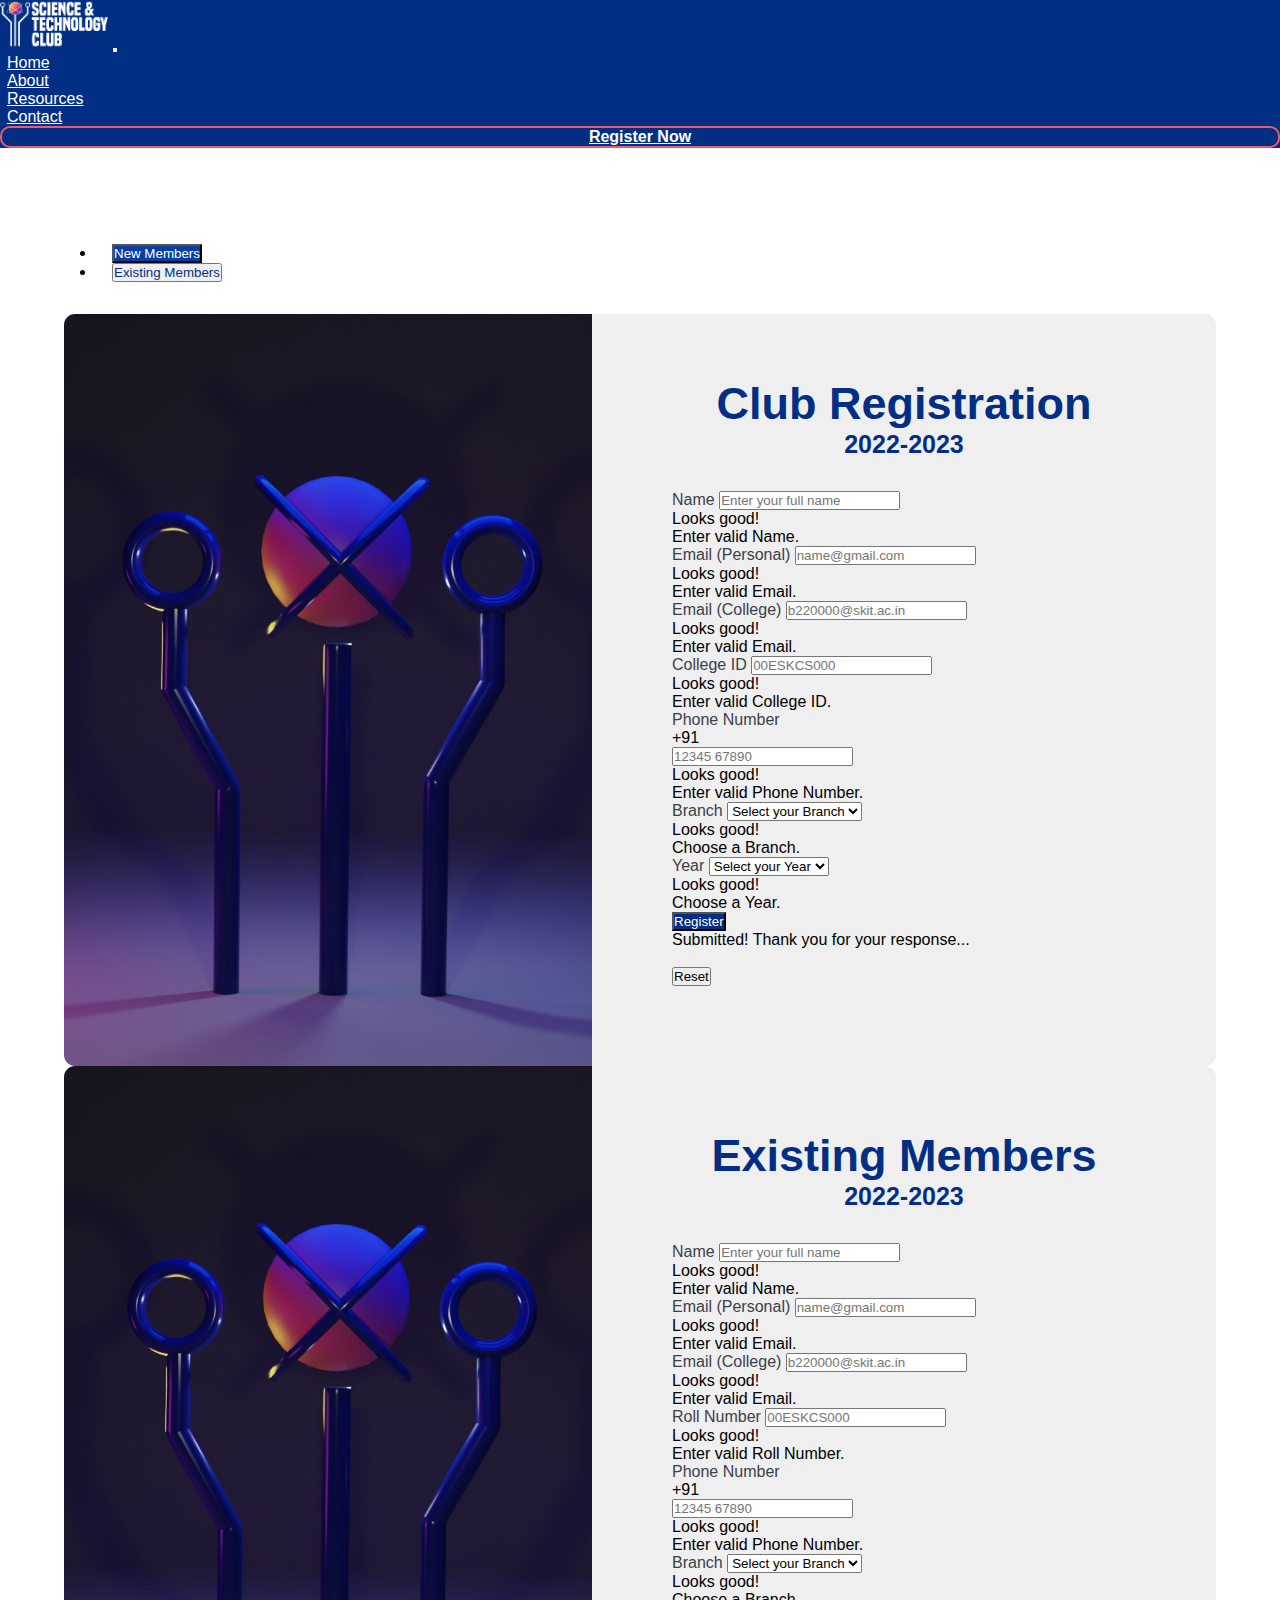
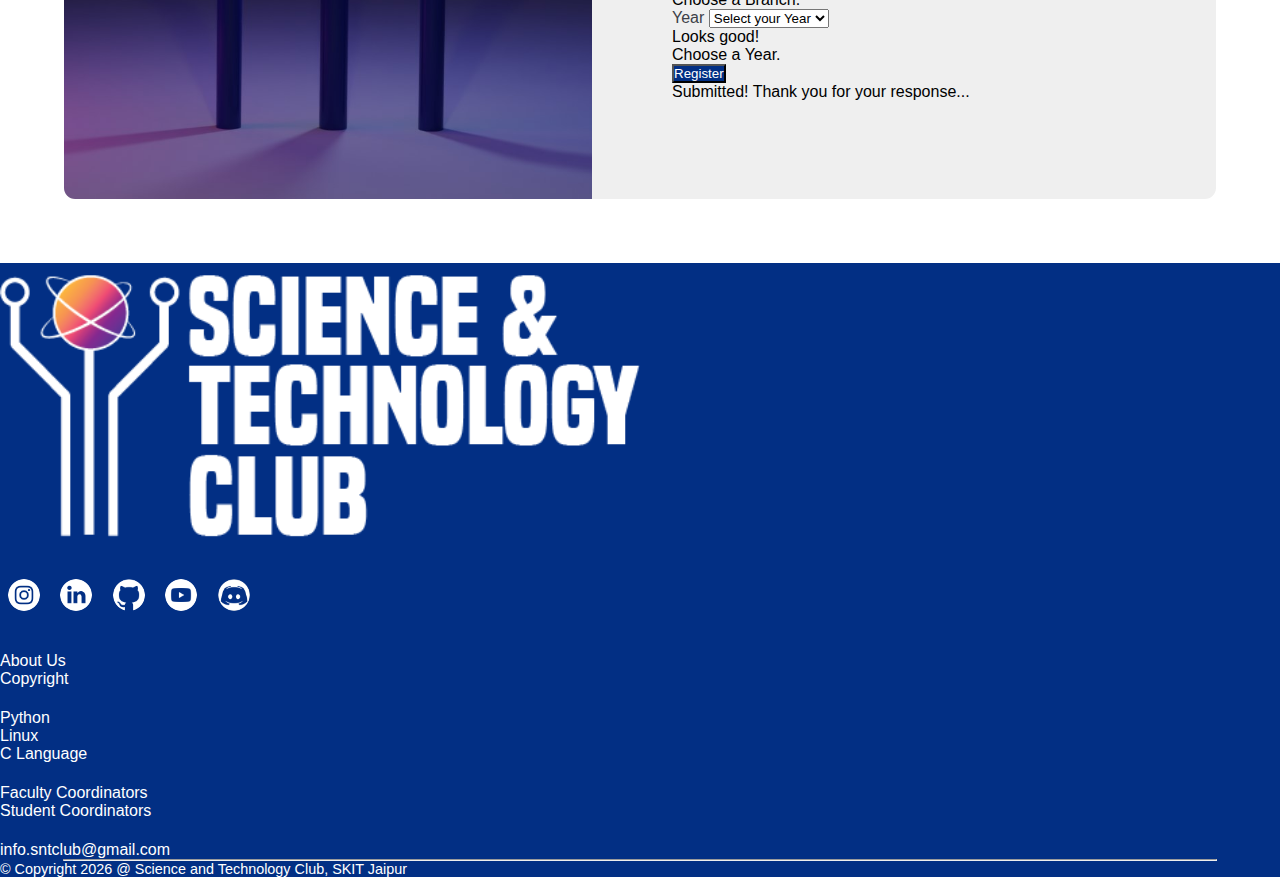
<file: club-reg.html>
<!DOCTYPE html>
<html lang="en">

<head>
  <meta charset="UTF-8">
  <meta http-equiv="X-UA-Compatible" content="IE=edge">
  <meta name="viewport" content="width=device-width, initial-scale=1.0">
  <!-- Bootstrap CSS -->
  <link href="https://cdn.jsdelivr.net/npm/bootstrap@5.2.2/dist/css/bootstrap.min.css" rel="stylesheet"
    integrity="sha384-Zenh87qX5JnK2Jl0vWa8Ck2rdkQ2Bzep5IDxbcnCeuOxjzrPF/et3URy9Bv1WTRi" crossorigin="anonymous">
  <!-- CSS -->
  <link rel="stylesheet" href="css/club-reg.css">
  <!-- Google Icons -->
  <link href="https://fonts.googleapis.com/icon?family=Material+Icons" rel="stylesheet">
  <title>SnT - Club Registration</title>
</head>

<body>
  <header>
    <nav class="navbar navbar-expand-lg navbar-dark">
      <div class="container">
        <a class="navbar-brand" href="./index.html"><img src="./img/logo.png" alt="" class=""></a>
        <button class="navbar-toggler" type="button" data-bs-toggle="collapse" data-bs-target="#navbarNav"
          aria-controls="navbarNav" aria-expanded="false" aria-label="Toggle navigation">
          <span class="navbar-toggler-icon"></span>
        </button>
        <div class="collapse navbar-collapse" id="navbarNav">
          <ul class="navbar-nav ms-auto ">
            <li class="nav-item">
              <a class="nav-link" href="#home">Home</a>
            </li>
            <li class="nav-item">
              <a class="nav-link" href="#join-us">About</a>
            </li>
            <li class="nav-item">
              <a class="nav-link" href="#events-live">Resources</a>
            </li>
            <li class="nav-item">
              <a class="nav-link" href="#contact-us">Contact</a>
            </li>
            <li class="nav-item" id="ogt">
              <a class="nav-link" href="#events-live" class="ongoing"><strong>Register Now</strong></a>
            </li>
          </ul>
        </div>
      </div>
    </nav>
  </header>
  <main>
    <div class="tab-bar">
      <ul class="nav nav-pills" id="pills-tab" role="tablist">
        <li class="nav-item" role="presentation">
          <button class="nav-link active" id="pills-home-tab" data-bs-toggle="pill" data-bs-target="#pills-home"
            type="button" role="tab" aria-controls="pills-home" aria-selected="true">New Members</button>
        </li>
        <li class="nav-item" role="presentation">
          <button class="nav-link" id="pills-profile-tab" data-bs-toggle="pill" data-bs-target="#pills-profile"
            type="button" role="tab" aria-controls="pills-profile" aria-selected="false">Existing Members</button>
        </li>
      </ul>
    </div>
    <div class="container-fluid tab-content" id="pills-tabContent">
      <!-- New Members -->
      <div class="tab-pane fade show active" id="pills-home" role="tabpanel" aria-labelledby="pills-home-tab"
        tabindex="0">
        <div class="form-card">
          <div class="form-img">
            <img src="./img/background3.jpg" alt="">
          </div>
          <div class="registration-form">
            <div class="form-head">
              <h2>Club Registration</h2>
              <h4>2022-2023</h4>
            </div>
            <div class="form-body">
              <form class="needs-validation" id="stuRegForm" novalidate>
                <div class="mb-3">
                  <label for="name" class="form-label">
                    Name
                  </label>
                  <input type="text" name="name" id="name" class="form-control" placeholder="Enter your full name"
                    required>
                  <div class="valid-feedback">
                    Looks good!
                  </div>
                  <div class="invalid-feedback">
                    Enter valid Name.
                  </div>
                </div>
                <div class="mb-3">
                  <label for="email1" class="form-label">
                    Email (Personal)
                  </label>
                  <input type="email" name="personal_email" id="email1" class="form-control"
                    placeholder="name@gmail.com" required>
                  <div class="valid-feedback">
                    Looks good!
                  </div>
                  <div class="invalid-feedback">
                    Enter valid Email.
                  </div>
                </div>
                <div class="mb-3">
                  <label for="email2" class="form-label">
                    Email (College)
                  </label>
                  <input type="email" name="college_email" id="email2" class="form-control"
                    placeholder="b220000@skit.ac.in" required pattern="[a-z][a-z0-9_.]*@(skit).ac.in$">
                  <div class="valid-feedback">
                    Looks good!
                  </div>
                  <div class="invalid-feedback">
                    Enter valid Email.
                  </div>
                </div>
                <div class="mb-3">
                  <label for="roll" class="form-label">
                    College ID
                  </label>
                  <input type="text" name="roll_no" id="roll" class="form-control" placeholder="00ESKCS000" required>
                  <div class="valid-feedback">
                    Looks good!
                  </div>
                  <div class="invalid-feedback">
                    Enter valid College ID.
                  </div>
                </div>
                <div class="mb-3">
                  <label for="phone" class="form-label">
                    Phone Number
                  </label>
                  <div class="input-group">
                    <div class="input-group-text">+91</div>
                    <input type="tel" name="phone" id="phone" class="form-control" placeholder="12345 67890" required
                      pattern="^\d{10}$">
                    <div class="valid-feedback">
                      Looks good!
                    </div>
                    <div class="invalid-feedback">
                      Enter valid Phone Number.
                    </div>
                  </div>
                </div>
                <div class="mb-3">
                  <label for="branch" class="form-label">
                    Branch
                  </label>
                  <select class="form-select" name="branch" id="branch" aria-label="Default select example" required>
                    <option selected disabled value="">Select your Branch</option>
                    <option>CSE</option>
                    <option>CS-AI</option>
                    <option>CS-DS</option>
                    <option>CS-IoT</option>
                    <option>IT</option>
                    <option>ECE</option>
                    <option>CE</option>
                    <option>EE</option>
                    <option>ME</option>
                  </select>
                  <div class="valid-feedback">
                    Looks good!
                  </div>
                  <div class="invalid-feedback">
                    Choose a Branch.
                  </div>
                </div>
                <div class="mb-3">
                  <label for="year" class="form-label">
                    Year
                  </label>
                  <select class="form-select" name="year" id="year" aria-label="Default select example" required>
                    <option selected disabled value="">Select your Year</option>
                    <option>1</option>
                    <option>2</option>
                    <option>3</option>
                    <option>4</option>
                  </select>
                  <div class="valid-feedback">
                    Looks good!
                  </div>
                  <div class="invalid-feedback">
                    Choose a Year.
                  </div>
                </div>
                <div class="w-12 pt-1 d-flex">
                  <button type="submit" class="btn register-btn" id="liveToastBtn">
                    Register
                  </button>
                  <div class="submit-toast">
                    <div class="toast align-items-center text-white bg-primary border-0" role="alert"
                      aria-live="assertive" aria-atomic="true">
                      <div class="d-flex">
                        <div class="toast-body">
                          Submitted! Thank you for your response...
                        </div>
                        <button type="button" class="btn-close btn-close-white me-2 m-auto" data-bs-dismiss="toast"
                          aria-label="Close"></button>
                      </div>
                    </div>
                  </div>
                  <button id="resetButton" type="reset" class="btn reset-btn" onclick="fun()">Reset</button>
                </div>
              </form>
            </div>
          </div>
        </div>
      </div>
      <!-- Existing Members -->
      <div class="tab-pane fade" id="pills-profile" role="tabpanel" aria-labelledby="pills-profile-tab" tabindex="1">
        <div class="form-card">
          <div class="form-img">
            <img src="./img/background3.jpg" alt="">
          </div>
          <div class="registration-form">
            <div class="form-head">
              <h2>Existing Members</h2>
              <h4>2022-2023</h4>
            </div>
            <div class="form-body">
              <form class="needs-validation" id="extRegForm" novalidate>
                <div class="mb-3">
                  <label for="name" class="form-label">
                    Name
                  </label>
                  <input type="text" name="name" id="name" class="form-control" placeholder="Enter your full name"
                    required>
                  <div class="valid-feedback">
                    Looks good!
                  </div>
                  <div class="invalid-feedback">
                    Enter valid Name.
                  </div>
                </div>
                <div class="mb-3">
                  <label for="email1" class="form-label">
                    Email (Personal)
                  </label>
                  <input type="email" name="personal_email" id="email1" class="form-control"
                    placeholder="name@gmail.com">
                  <div class="valid-feedback">
                    Looks good!
                  </div>
                  <div class="invalid-feedback">
                    Enter valid Email.
                  </div>
                </div>
                <div class="mb-3">
                  <label for="email2" class="form-label">
                    Email (College)
                  </label>
                  <input type="email" name="college_email" id="email2" class="form-control"
                    placeholder="b220000@skit.ac.in" required pattern="[a-z][a-z0-9_.]*@(skit).ac.in$">
                  <div class="valid-feedback">
                    Looks good!
                  </div>
                  <div class="invalid-feedback">
                    Enter valid Email.
                  </div>
                </div>
                <div class="mb-3">
                  <label for="roll" class="form-label">
                    Roll Number
                  </label>
                  <input type="text" name="roll_no" id="roll" class="form-control" placeholder="00ESKCS000" required>
                  <div class="valid-feedback">
                    Looks good!
                  </div>
                  <div class="invalid-feedback">
                    Enter valid Roll Number.
                  </div>
                </div>
                <div class="mb-3">
                  <label for="phone" class="form-label">
                    Phone Number
                  </label>
                  <div class="input-group">
                    <div class="input-group-text">+91</div>
                    <input type="tel" name="phone" id="phone" class="form-control" placeholder="12345 67890" required
                      pattern="^(?:(?:\+|0{0,2})91(\s*[\-]\s*)?|[0]?)?[6789]\d{9}$">
                    <div class="valid-feedback">
                      Looks good!
                    </div>
                    <div class="invalid-feedback">
                      Enter valid Phone Number.
                    </div>
                  </div>
                </div>
                <div class="mb-3">
                  <label for="branch" class="form-label">
                    Branch
                  </label>
                  <select class="form-select" name="branch" id="branch" aria-label="Default select example" required>
                    <option selected disabled value="">Select your Branch</option>
                    <option>CSE</option>
                    <option>CS-AI</option>
                    <option>CS-DS</option>
                    <option>CS-IoT</option>
                    <option>IT</option>
                    <option>ECE</option>
                    <option>CE</option>
                    <option>EE</option>
                    <option>ME</option>
                  </select>
                  <div class="valid-feedback">
                    Looks good!
                  </div>
                  <div class="invalid-feedback">
                    Choose a Branch.
                  </div>
                </div>
                <div class="mb-3">
                  <label for="year" class="form-label">
                    Year
                  </label>
                  <select class="form-select" name="year" id="year" aria-label="Default select example" required>
                    <option selected disabled value="">Select your Year</option>
                    <option>1</option>
                    <option>2</option>
                    <option>3</option>
                    <option>4</option>
                  </select>
                  <div class="valid-feedback">
                    Looks good!
                  </div>
                  <div class="invalid-feedback">
                    Choose a Year.
                  </div>
                </div>
                <div class="w-12 pt-1">
                  <!-- <button id="regButton" type="submit" class="btn register-btn">Register</button> -->
                  <button type="submit" class="btn register-btn" id="liveToastBtn">
                    Register
                  </button>
                  <div class="submit-toast">
                    <div class="toast align-items-center text-white bg-primary border-0" role="alert"
                      aria-live="assertive" aria-atomic="true">
                      <div class="d-flex">
                        <div class="toast-body">
                          Submitted! Thank you for your response...
                        </div>
                        <button type="button" class="btn-close btn-close-white me-2 m-auto" data-bs-dismiss="toast"
                          aria-label="Close"></button>
                      </div>
                    </div>
                  </div>
                </div>
              </form>
            </div>
          </div>
        </div>
      </div>
    </div>

  </main>
  <!------------- Footer------------ -->
  <footer id="contact-us" class="page-footer font-small blue pt-4">
    <!-- Footer Links -->
    <div class="container">

      <div class="row">

        <div class="col-3 mx-auto text-center footer-top-div">
          <!-- Content -->
          <img class=" footer-logo" src="img/logo.png" alt="SNT-logo">
          <div class="icons">
            <a href="https://www.instagram.com/snt_club" target="_blank"><img src="img/social_logo/instagram.png"
                alt="instagram"></a>
            <a href="https://www.linkedin.com/company/sntclub" target="_blank"><img src="img/social_logo/linkedin.png"
                alt="linkedin"></a>
            <a href="https://github.com/snt-club" target="_blank"><img src="img/social_logo/github.png"
                alt="github"></a>
            <a href="https://www.youtube.com/channel/UCs7cNBZzRubgSe-zZJWif8A" target="_blank"><img
                src="img/social_logo/youtube.png" alt="youtube"></a>
            <a href="https://discord.gg/5EtXmVp3qM" target="_blank"><img src="img/social_logo/discord.png"
                alt="discord"></a>
          </div>
        </div>

        <div class="col-2 mx-auto footer-mid-div">
          <!-- Links -->
          <h5>S&T Club</h5>
          <ul class="list-unstyled footer-links">
            <li>
              <a href="#join-us">About Us</a>
            </li>
            <li>
              <a href="#copyright">Copyright</a>
            </li>
          </ul>
        </div>
        <div class="col-2 mx-auto footer-bottom-div">
          <!-- Links -->
          <h5>Resources</h5>
          <ul class="list-unstyled footer-links">
            <!--<li>
              <a href="#dsa">DSA</a>
            </li>-->
            <li>
              <a href="#python">Python</a>
            </li>
            <li>
              <a href="#linux">Linux</a>
            </li>
            <li>
              <a href="#amazon">C Language</a>
            </li>
          </ul>
        </div>

        <div class=" col-2 mx-auto footer-mid-div">
          <h5>Team</h5>
          <ul class="list-unstyled footer-links">
            <li>
              <a href="#faculty-coordinator">Faculty Coordinators</a>
            </li>
            <li>
              <a href="#student-coordinator">Student Coordinators</a>
            </li>
          </ul>
        </div>
        <div class="col-2 mx-auto footer-bottom-div">
          <h5>Contact Us</h5>
          <ul class="list-unstyled footer-links">
            <li>
              <a href="mailto:info.sntclub@gmail.com">info.sntclub@gmail.com</a>
            </li>
          </ul>

        </div>
      </div>
    </div>
    <!-- Footer Links -->
    <hr>
    <!-- Copyright -->
    <div id="copyright" class="footer-copyright text-center py-3">
    </div>
    <!-- Copyright -->

  </footer>
  <!-- Footer -->

  <!-- JavaScript Bundle with Popper -->
  <script src="https://cdn.jsdelivr.net/npm/bootstrap@5.2.2/dist/js/bootstrap.bundle.min.js"
    integrity="sha384-OERcA2EqjJCMA+/3y+gxIOqMEjwtxJY7qPCqsdltbNJuaOe923+mo//f6V8Qbsw3"
    crossorigin="anonymous"></script>
  <script src="http://ajax.googleapis.com/ajax/libs/jquery/1.9.1/jquery.min.js"></script>
  <script>
    const paragraph = `
      <p>
        &copy; Copyright ${new Date().getFullYear()} @ Science and Technology Club, SKIT Jaipur
      </p>
    `;
    document.getElementById("copyright").innerHTML = paragraph;
    const toastDiv = document.querySelector(".submit-toast");
    const regBtn = document.querySelector(".register-btn");
    console.log(toastDiv);


    // Example starter JavaScript for disabling form submissions if there are invalid fields
    (() => {
      // Fetch all the forms we want to apply custom Bootstrap validation styles to
      const forms = document.querySelectorAll(".needs-validation");
      // console.log(forms);

      // Loop over them and prevent submission
      Array.from(forms).forEach((form) => {
        form.addEventListener(
          "submit",
          (event) => {
            if (!form.checkValidity()) {
              event.preventDefault();
              event.stopPropagation();
            }

            form.classList.add("was-validated");
          },
          false
        );
      });


      var phoneNo = document.getElementById("phone");
      phoneNo.oninput = () => {
        if (/^\d{10}$/.test(phoneNo.value)) {
          regBtn.disabled = false;
        } else {
          regBtn.disabled = true;
        }
      }

      var branch = document.getElementById('branch');
      branch.oninput = () => {
        if (branch.value.length > 0) {
          regBtn.disabled = false;
        } else {
          regBtn.disabled = true;
        }
      }

      var year = document.getElementById('year');
      year.oninput = () => {
        if (year.value.length > 0) {
          regBtn.disabled = false;
        } else {
          regBtn.disabled = true;
        }
      }

      var name = document.getElementById('name');
      name.oninput = () => {
        if (name.value.length > 0) {
          regBtn.disabled = false;
        } else {
          regBtn.disabled = true;
        }
      }

      var rollno = document.getElementById('roll');
      rollno.oninput = () => {
        if (rollno.value.length > 0) {
          regBtn.disabled = false;
        } else {
          regBtn.disabled = true;
        }
      }

      var email = document.getElementById("email1");
      email.oninput = () => {
        const re =
          /^(([^<>()[\]\\.,;:\s@\"]+(\.[^<>()[\]\\.,;:\s@\"]+)*)|(\".+\"))@((\[[0-9]{1,3}\.[0-9]{1,3}\.[0-9]{1,3}\.[0-9]{1,3}\])|(([a-zA-Z\-0-9]+\.)+[a-zA-Z]{2,}))$/;
        if (!re.test(email.value)) {
          email.setCustomValidity("Invalid field.");
          email.classList.add("is-invalid");
          regBtn.disabled = true;
        } else {
          email.classList.remove("is-invalid");
          email.setCustomValidity("");
          regBtn.disabled = false;
        }
      };
      var email = document.getElementById("email2");
      email.oninput = () => {
        const re =
          /^(([^<>()[\]\\.,;:\s@\"]+(\.[^<>()[\]\\.,;:\s@\"]+)*)|(\".+\"))@((\[[0-9]{1,3}\.[0-9]{1,3}\.[0-9]{1,3}\.[0-9]{1,3}\])|(([a-zA-Z\-0-9]+\.)+[a-zA-Z]{2,}))$/;
        if (!re.test(email.value)) {
          email.setCustomValidity("Invalid field.");
          email.classList.add("is-invalid");
          regBtn.disabled = true;
        } else {
          email.classList.remove("is-invalid");
          regBtn.disabled = false;
          email.setCustomValidity("");
        }
      };

      const handleSubmit = (event) => {
        event.preventDefault();

        const data = new FormData(event.target);

        const value = Object.fromEntries(data.entries());
        if (value.branch != "" && typeof value.branch != undefined
          && value.college_email != "" && typeof value.college_email != undefined
          && value.name != "" && typeof value.name != undefined
          && value.personal_email != "" && value.personal_email != undefined
          && value.year != "" && value.year != undefined
          && value.roll_no != "" && value.roll_no != undefined) {
          regBtn.disabled = false;
          console.log([value.branch, value.college_email, value.name, value.personal_email, value.phone, value.year, value.roll_no]);
          fetch(
            "https://science-and-technology-club-e6uye89dc-nitya-s27.vercel.app/users/register",
            {
              method: "POST", // or 'PUT'
              headers: {
                "Content-Type": "application/json",
              },
              body: JSON.stringify(value),
            }
          )
            .then((response) => response.json())
            .then((data) => {
              console.log("Success");
              alert("Thanks for registering!");
              // $(document).ready(function () {
              //   regBtn.onclick = function () {
              //     $('.toast').toast('show');
              //   }
              // })

            })
            .catch((error) => {
              console.error("Error:", error);
            });
        }
        else {
          // regBtn.disabled = true;
          alert("Enter valid details.")
        }


      };

      document
        .getElementById("stuRegForm")
        .addEventListener("submit", handleSubmit);
    })();
  </script>
  <script>
    function fun() {
      document.getElementById('name').value = '';
      document.getElementById('email1').value = '';
      document.getElementById('email2').value = '';
      document.getElementById('roll').value = '';
      document.getElementById('phone').value = '';
      document.getElementById('branch').value = '';
      document.getElementById('year').value = '';
    }
  </script>
</body>

</html>
</file>
<file: css/style.css>
:root {
  --primary-btn: #ef5a67;
  --dark-blue: #022f84;
  --light-blue: #053fa2;
}
* {
  margin: 0px;
  padding: 0px;
  font-family: "Roboto", sans-serif;
}

body {
  color: #fff;
  font-size: 16px;
  cursor: default;
}

p {
  color: var(--dark-blue);
}
h1 {
  font-size: 72px;
  font-weight: 700;
  color: var(--dark-blue);
}
h2 {
  font-size: 36px;
  font-weight: 700;
  color: #fff;
}

h6 {
  font-weight: 700;
  color: var(--dark-blue);
}
em {
  color: #ef5a67;
  font-weight: 700;
}

.color-light {
  background-color: #fff;
}
.navbar {
  background-color: #022f84;
  position: sticky;
  width: 100%;
}
.navbar-brand img {
  max-height: 50px;
}
.navbar .nav-item .nav-link {
  color: #fff;
}
.navbar .nav-item .active {
  color: #fff !important;
  font-weight: 900;
}
iframe {
  border-radius: 10px;
}
.nav-item a {
  margin: auto auto auto 10px;
}

.nav-link:hover {
  color: #ef5a67 !important;
}
.navbar-toggler-icon {
  color: #fff;
}
a.nav-link {
  margin: 5px;
  padding: 2px;
}
#ogt {
  border: 2px solid #ef5a67;
  text-align: center;
  border-radius: 10px;
  transition: all 0.8s ease-in-out;
}
#ogt:hover {
  box-shadow: 0 0 10px #fff;
}
.btn {
  border-radius: 0px;
}

.btn-red {
  background-color: var(--primary-btn);
  color: #fff;
  font-weight: 900;
}
.btn-red-outline {
  background-color: none;
  color: #fff;
  border: 1px solid var(--primary-btn);
}
.hero-bg {
  height: 100vh;
  max-height: 800px !important;
  width: 100%;
}
.hero {
  height: 55vh;
  min-height: 544px !important;
  max-height: 744px;
  margin-bottom: 2rem;
}
.hero h1 {
  color: #fff;
}

.news-parent {
  position: absolute;
  top: 100%;
  margin: auto;
  width: 100%;
}
.news-letter {
  background-color: #fff;
  border-radius: 5px;
  color: var(--dark-blue) !important;
  margin-top: -35px;
}
.news-letter h1 {
  color: var(--dark-blue) !important;
}
.mobile-newsletter {
  display: none;
}
.form-button-hero:hover {
  background-color: rgba(255, 255, 255, 0.3);
  color: #fff;
}
.form-button-hero {
  background-color: #ef5a67;
  color: #fff;
  font-weight: 700;
  border: #fff 1px solid;
}

.form-button:hover {
  border: #ef5a67 1px solid;
  color: #ef5a67;
  background-color: transparent;
  outline: none;
}

.statement {
  color: #053fa2;
  text-align: center;
  padding-top: 20px;
}

.why-us {
  margin: 15rem auto 3rem !important;
}

.web-carousel {
  display: block;
}

.mobile-carousel {
  display: none;
}

.blog {
  margin: 50px auto 70px;
}
.blog-img-div img {
  width: 100%;
  height: 210px;
  border-radius: 7px;
}
.team-parts p {
  color: #fff;
}

.team-parts .row {
  padding: 20px 150px;
  border-bottom: 1px solid #fff;
  text-align: center;
  position: relative;
}
.team-parts .row:last-of-type {
  border: none;
}

.team-parts img {
  width: 150px;
  height: 150px;
  background-color: #ef5a67;
  padding: 20px;
  margin: auto;
  border: #022f84 1px solid;
}

.a-des,
.b-des,
.c-des {
  margin: auto;
  font-size: 1.4rem;
  font-weight: 400;
}

.a-des,
.c-des {
  text-align: right;
}

.b-des {
  text-align: left;
}

.mobile-view {
  display: none;
}
.live-events {
  margin: auto;
  padding-bottom: 1%;
}
.img-fluid {
  width: 100%;
  height: 100%;
  aspect-ratio: 16/9;
}
.curr-event {
  background-color: var(--dark-blue);
  border-radius: 5px;
  max-height: 338px;
}
.curr-event p {
  color: #fff;
}
.event-card {
  background-color: var(--dark-blue);
}

.course-card {
  height: 100%;
  background-color: #fff;
  color: var(--dark-blue);
}
.course-card h2 {
  color: var(--dark-blue);
}
.course-bg {
  position: relative;
}
.course-bg::before {
  content: "";
  /* background-color: var(--primary-btn); */
  width: 100%;
  height: 400px;
  z-index: 0;
  transform: skewY(-5deg);
  position: absolute;
  left: 0px;
  top: 0px;
}
.profile-card {
  background-color: var(--primary-btn);
  color: var(--dark-blue);
}
.course {
  display: flex;
  flex-grow: 1;
}
.course-card .card-body {
  position: relative;
  transition: 2s;
}
.course-card .card-body:hover {
  box-shadow: 0 0 8px rgb(104, 104, 104);
}
.course-arrow {
  /* content: ""; */
  /* background-image: url("../img/course-arrow.svg"); */
  position: absolute;
  right: 20%;
  top: 50%;
  z-index: 1;
  transition: 0.5s linear;
}
.course-arrow:hover {
  transform: scale(1.2);
  transition: all 0.2s ease-in-out;
}
.profile-card::before {
  content: "";
  background-color: #fff;
  border-radius: 25px;
  background-image: url("../img/li.svg");
  background-size: 50px 50px;
  position: absolute;
  top: -15px;
  left: -15px;
  width: 50px;
  height: 50px;
}

.details h4 {
  color: #022f84;
  font-weight: bold;
}
.details h5 {
  color: #022f84;
  font-weight: bold;
}

/* ---------------tesimonials------------------- */
.testimonials-web {
  height: 30rem;
  margin: auto;
  display: block;
}
.testimonials-mobile {
  display: none;
  padding: 2rem;
  margin: 1rem auto;
  background-color: #022f84;
  box-shadow: 5px 7px 10px grey;
  border-radius: 7px;
  text-align: center;
}

.testimonials-mobile p {
  color: #ffffff;
  line-height: 1.5;
}
.test {
  padding: 2rem;
  margin: 2rem auto 2rem;
  background-color: #022f84;
  box-shadow: 5px 7px 10px grey;
  border-radius: 7px;
  text-align: center;
  width: 25rem;
  align-items: center;
}
.test-div {
  display: flex;
  flex-direction: column;
  justify-content: space-between;
  min-height: 100%;
  align-items: center !important;
}
.test p {
  color: #ffffff;
}
.test-des {
  line-height: 2;
}
.test-rating {
  margin-top: 1rem;
  font-size: 1.5rem;
}

.faculty h4 {
  margin-top: 20px;
}
.coordinator {
  font-size: 3rem;
  margin: 1rem 0 2rem;
}

.st {
  display: flex;
}

.img-container {
  position: relative;
}

.overlay {
  position: absolute;
  margin: 0 auto;
  bottom: 0;
  left: 0;
  right: 0;
  background-color: rgba(255, 255, 255, 0.7);
  overflow: hidden;
  width: 100px;
  height: 100px;
  transform: scale(0);
  transition: 0.3s ease;
}

.img-container:hover .overlay {
  transform: scale(1);
}

.text {
  color: #022f84;
  font-style: italic;
  font-size: 0.8rem;
  font-weight: 900;
  position: absolute;
  top: 50%;
  left: 50%;
  transform: translate(-50%, -50%);
  text-align: center;
}
.info-container {
  margin-top: 10px;
  padding-bottom: 2rem;
}
.info-container h6 {
  padding-top: 0;
  margin: 10px;
}
.info-container a img {
  width: 30px;
  margin: auto 5px auto;
}
.info-container > a > img:hover {
  transform: scale(1.1);
  transition: 0.3s ease;
}
.team {
  background-color: #d9e4f7;
  margin: 3rem 0 0;
  padding: 30px 75px;
}
.team h2 {
  text-align: center;
  font-size: 3rem;
  color: #022f84;
  margin-bottom: 1rem;
}

.st-web{
  display: block;
}

.st-mobile{
  display: none;
}

.member {
  margin: 0 auto;
  width: 100%;
}

.members {
  padding: 20px;
  border-right: 1px solid #a8c6fd;
  text-align: center;
}

.members:last-of-type {
  border-right: none;
}
.members h3 {
  color: var(--dark-blue);
  font-size: 1.5rem;
  font-weight: 700;
  height: 70px;
}

.members a {
  color: var(--dark-blue);
  display: block;
  font-size: 1.2rem;
  padding-top: 10px;
  text-decoration: none;
}
.members a:hover {
  text-decoration: underline;
}
footer {
  background-color: var(--dark-blue);
}
.footer-logo {
  width: 50%;
  height: 50%;
}
.icons {
  cursor: pointer;
}
.icons img {
  width: 32px;
  height: 32px;
  border-radius: 100%;
  margin: 1rem 0.5rem;
  transition: 0.1s ease-in-out;
}
.icons img:hover {
  transform: scale(1.2);
}
footer h5 {
  font-weight: 700;
}
.footer-links a {
  text-decoration: none;
  color: #fff;
  font-size: 1rem;
}
.footer-links a:hover {
  text-decoration: underline;
}

hr{
  width: 90%;
  margin: auto;
  opacity: 100;
}

.footer-copyright {
  background-color: var(--dark-blue)2;
  font-size: 0.9rem;
}

.footer-copyright p {
  color: #ffffff;
}

/*------------ PARALLAX EFFECT------- */

.hero-bg,
.team-parts {
  /* position: relative; */
  /* opacity: 0.75; */
  background-position: center;
  background-size: cover;
  background-repeat: no-repeat;
  background-attachment: fixed;
}

.hero-bg {
  background-image: linear-gradient(
      0deg,
      rgba(2, 47, 132, 0.3),
      rgba(5, 63, 162, 0.3)
    ),
    url("../img/album/pic8.JPG");
  min-height: 100%;
}

.team-parts {
  background-image: linear-gradient(
      0deg,
      rgba(2, 47, 132, 0.3),
      rgba(5, 63, 162, 0.3)
    ),
    url("../img/background3.jpg");
  padding: 30px 70px 30px;
}
.social-media {
  position: fixed;
  top: 450px;
  right: 0;
}
.social-media a {
  color: #fff;
  display: block;
  height: 50px;
  position: relative;
  text-align: center;
  line-height: 40px;
  width: 50px;
  z-index: 2;
}
.social-icons {
  width: 50px;
  padding: 10px;
}
.social-icons:hover {
  transform: translateX(-10px);
  transform: all 0.2s ease-in-out;
}
.instagram {
  background-color: #eb1471;
}
.linkedin {
  background-color: #00aae5;
}
.youtube {
  background-color: #ed2b29;
}
.github {
  background-color: #00af54;
}
.discord {
  background-color: #7d3895;
}

/* TYPEWRITER */
#check {
  margin: 2px auto;
  width: fit-content;
  border-right: 1px solid;
}

@media (max-width: 1256px) {
  .course-arrow {
    position: absolute;
    top: 44%;
    right: 20%;
  }

  .st-web{
    display: block;
  }

  .st-mobile{
    display: none;
  }
}

/* MODAL */

.modal-body img {
  width: 100%;
}

.modal-body h3 {
  color: var(--dark-blue);
}

@media (max-width: 1070px) {
  .news-parent {
    position: absolute;
    left: auto;
    right: auto;
    bottom: -50%;
    width: 100%;
  }
  .news-parent h1 {
    font-size: 45px;
  }
  .news-parent h2 {
    font-size: 30px;
  }
  .why-us .des,
  .why-us .video-content {
    width: 100%;
  }
  .why-us .video-content {
    height: 300px;
  }
  .info-container {
    margin-bottom: 50px;
    white-space: nowrap;
    text-align: center;
  }
  .info-container h5 {
    margin: 0;
  }
  .team-parts .row {
    padding: 15px 0px;
  }

  .st-web{
    display: block;
  }

  .st-mobile{
    display: none;
  }
  
  .members {
    width: 80%;
    text-align: center;
    border: none;
  }
  .footer-top-div {
    width: 100%;
  }
  .footer-mid-div,
  .footer-bottom-div {
    width: 50%;
    text-align: center;
  }
}

@media (max-width: 995px) {
  .course-arrow {
    position: absolute;
    right: 20%;
    top: 30%;
    width: 50px;
  }
  .testimonials-mobile {
    display: block;
  }
  .testimonials-web {
    display: none;
  }

  .st-web{
    display: block;
  }

  .st-mobile{
    display: none;
  }
}

@media (max-width: 780px) {
  h1 {
    font-size: 36px;
  }
  h2 {
    font-size: 24px;
  }
  .news-parent {
    position: absolute;
    bottom: -33px;
    left: auto;
    right: auto;
  }
  .curr-event {
    max-height: none !important;
  }
  .curr-event h2 {
    margin-top: 20px;
  }
  .carousel-inner .item img {
    position: absolute;
    top: 0;
    left: 0;
    min-width: 100%;
    height: 500px;
    margin-bottom: 20px;
  }

  .course-arrow {
    position: absolute;
    right: 20%;
    top: 20%;
  }
  .why-us {
    margin-top: 15rem !important;
  }
  .mobile-carousel {
    display: block;
  }

  .web-carousel {
    display: none;
  }
  .testimonials-mobile {
    display: block;
  }
  .testimonials-web {
    display: none;
  }
  .testimonial-heading {
    text-align: center;
  }

  .team-parts {
    padding: 10px;
  }

  .a-des,
  .b-des,
  .c-des {
    font-size: 1rem;
    margin-top: 20px;
    text-align: center;
  }

  .web-view {
    display: none;
  }
  .mobile-view {
    display: block;
  }
  .team {
    margin: 2rem 0 0;
    padding: 30px 25px;
  }

  .team h2 {
    font-size: 30px;
  }

  .st-web{
    display: none;
  }

  .st-mobile{
    display: block;
  }

  .members {
    width: 50%;
    text-align: center;
    border: none;
  }
  .members h3 {
    font-size: 20px;
    height: auto;
    margin-top: 20px;
  }
  .footer-links a {
    font-size: 0.8rem;
    text-align: left;
  }

  .footer-top-div {
    width: 100%;
  }
  .footer-mid-div,
  .footer-bottom-div {
    width: 50%;
    text-align: center;
  }
  .footer-copyright {
    font-size: 0.6rem;
  }
  .social-media {
    display: none;
  }
}

@media (max-width: 768px) {
  .web-view {
    display: none;
  }
  .mobile-view {
    display: block;
  }
  .course-arrow {
    position: absolute;
    right: 20%;
    top: 57%;
    width: 48px;
    height: 48px;
  }

  .st-web{
    display: none;
  }

  .st-mobile{
    display: block;
  }
}

@media (max-width: 450px) {
  .news-parent .ps-4 {
    padding: 0 !important;
    text-align: left;
  }

  .mobile-newsletter {
    display: block;
  }
  .web-newsletter {
    display: none;
  }
  .course-arrow {
    position: absolute;
    right: 5%;
    top: 30%;
    width: 3em;
    height: 3em;
  }

  .st-web{
    display: none;
  }

  .st-mobile{
    display: block;
  }
}
</file>
<file: css/club-reg.css>
:root {
    --primary-btn: #ef5a67;
    --dark-blue: #022f84;
    --light-blue: #053fa2;
}
* {
  margin: 0px;
  padding: 0px;
  font-family: "Roboto", sans-serif;
}

body {
  background-color: #ffffff;
  color: #ffffff;
  font-size: 16px;
  cursor: default;
}

h1 {
  font-size: 79px;
  color: var(--dark-blue);
}

h2 {
  font-size: 45px;
  font-weight: 600;
  color: var(--dark-blue);
}

h4 {
  font-size: 25px;
  font-weight: 600;
  color: var(--dark-blue);
}

h5 {
  font-size: 18px;
  font-weight: 500;
  color: var(--dark-blue);
}

/* NAVBAR */
.navbar {
  background-color: #022f84;
  position: sticky;
  width: 100%;
}

.container-fluid {
  margin: 0;
  padding: 0;
}

.navbar-brand img {
  max-height: 50px;
}
.navbar .nav-item .nav-link {
  color: #fff;
}
.navbar .nav-item .active {
  color: #fff !important;
  font-weight: 900;
}
iframe {
  border-radius: 10px;
}
.nav-item a {
  margin: auto auto auto 10px;
}

.nav-link:hover {
  color: #ef5a67 !important;
}
.navbar-toggler-icon {
  color: #fff;
}
a.nav-link {
  margin: 5px;
  padding: 2px;
}
#ogt {
  border: 2px solid #ef5a67;
  text-align: center;
  border-radius: 10px;
  transition: all 0.8s ease-in-out;
}
#ogt:hover {
  box-shadow: 0 0 10px #fff;
}

/* MAIN */
main {
  color: black;
  height: fit-content;
  padding: 4rem ;
  margin: 0 auto;
}

.nav-pills .nav-item{
  padding: 0 1rem;
}

.tab-bar{
  width: 100%;
  padding: 2rem;
}

.tab-bar a {
  width: 100%;
  padding: 0.5rem;
  text-align: center;
}

.nav-pills .nav-item .nav-link {
  color: var(--dark-blue);
}

.nav-pills .nav-item .nav-link.active {
  background-color: var(--light-blue);
  color: #ffffff;
}

.nav-pills .nav-item .nav-link:hover {
  color: #ffffff !important;
}

.form-data {
  display: flex;
}

.form-card {
  background-color: #efefef;
  border-radius: 0.7rem;
  display: flex;
}

.registration-form {
  padding: 3rem;
  flex: 50%;
}

.form-head h2 {
  padding: 1rem 1rem 0;
  text-align: center;
}

.form-head h4 {
  padding: 0 1rem 0;
  text-align: center;
}

.form-body {
  padding: 2rem;
}

label {
  color: #3C4048;
}

.register-btn {
  background-color: var(--dark-blue);
  color: #ffffff;
}

.register-btn:hover {
  background-color: #ffffff;
  color: var(--dark-blue);
}

.form-img {
  flex: 50%;
}

.form-img img {
  width: 100%;
  height: 100%;
  object-fit: cover;
  border-radius: 0.7rem 0 0 0.7rem; 
}

/* FOOTER */
footer {
  background-color: var(--dark-blue);
}
.footer-logo {
  width: 50%;
}
.icons {
  cursor: pointer;
}
.icons img {
  width: 32px;
  height: 32px;
  border-radius: 100%;
  margin: 1rem 0.5rem;
  transition: 0.1s ease-in-out;
}
.icons img:hover {
  transform: scale(1.2);
}
footer h5 {
  font-weight: 700;
}
.footer-links a {
  text-decoration: none;
  color: #fff;
  font-size: 1rem;
}
.footer-links a:hover {
  text-decoration: underline;
}

hr {
  width: 90%;
  margin: auto;
  opacity: 100;
}

.footer-copyright {
  background-color: var(--dark-blue);
  font-size: 0.9rem;
}

.footer-copyright p {
  color: #ffffff;
}

@media (max-width: 780px) {
  h1 {
    font-size: 36px;
  }
  h2 {
    font-size: 24px;
  }

  main {
    color: black;
    height: fit-content;
    padding: 1rem;
    margin: 0 auto;
  }

  .form-card {
    background-color: #efefef;
    border-radius: 0.7rem;
  }

  .registration-form {
    padding: 1rem;
  }

  .form-head h2 {
    text-align: center;
    font-size: 38px;
  }

  .form-img {
    display: none;
  }

  .footer-links a {
    font-size: 0.8rem;
    text-align: left;
  }

  .footer-top-div {
    width: 100%;
  }
  .footer-mid-div,
  .footer-bottom-div {
    width: 50%;
    text-align: center;
  }
  .footer-copyright {
    font-size: 0.6rem;
  }
  .social-media {
    display: none;
  }
}
</file>
